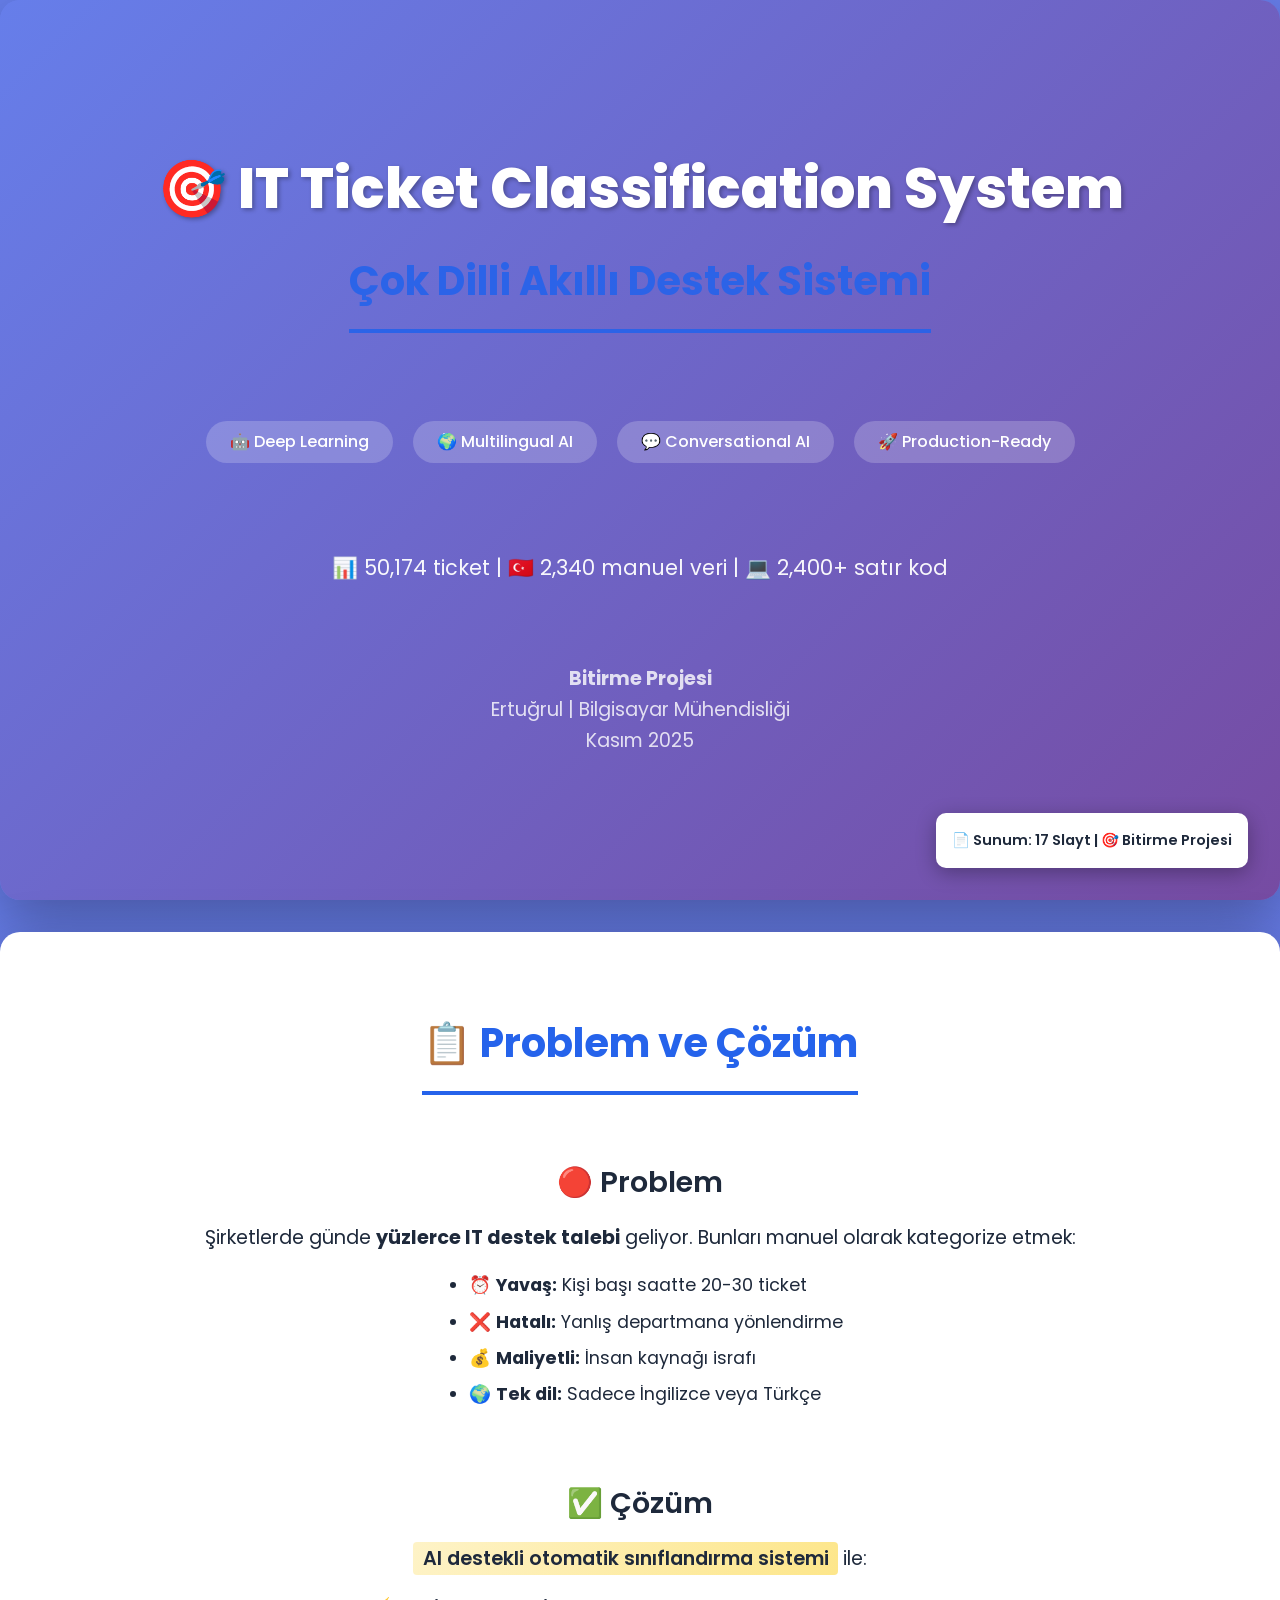
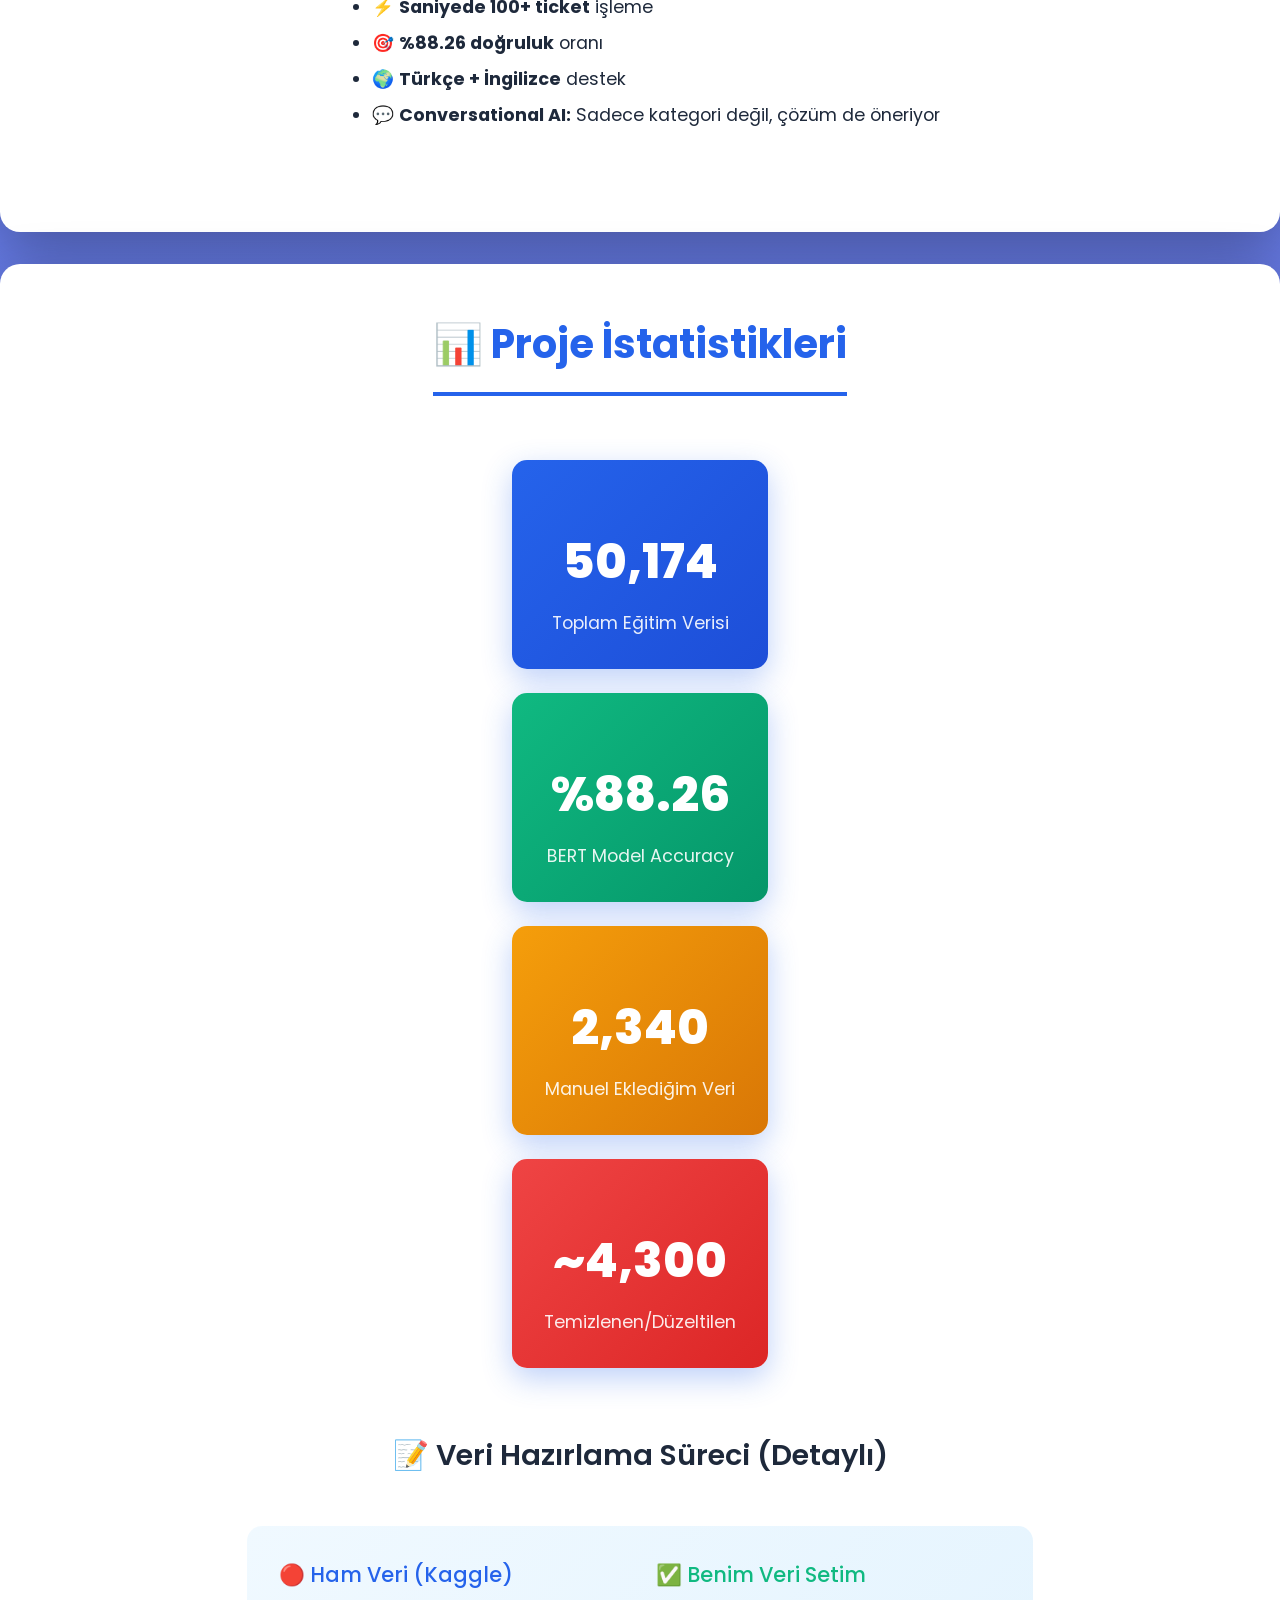
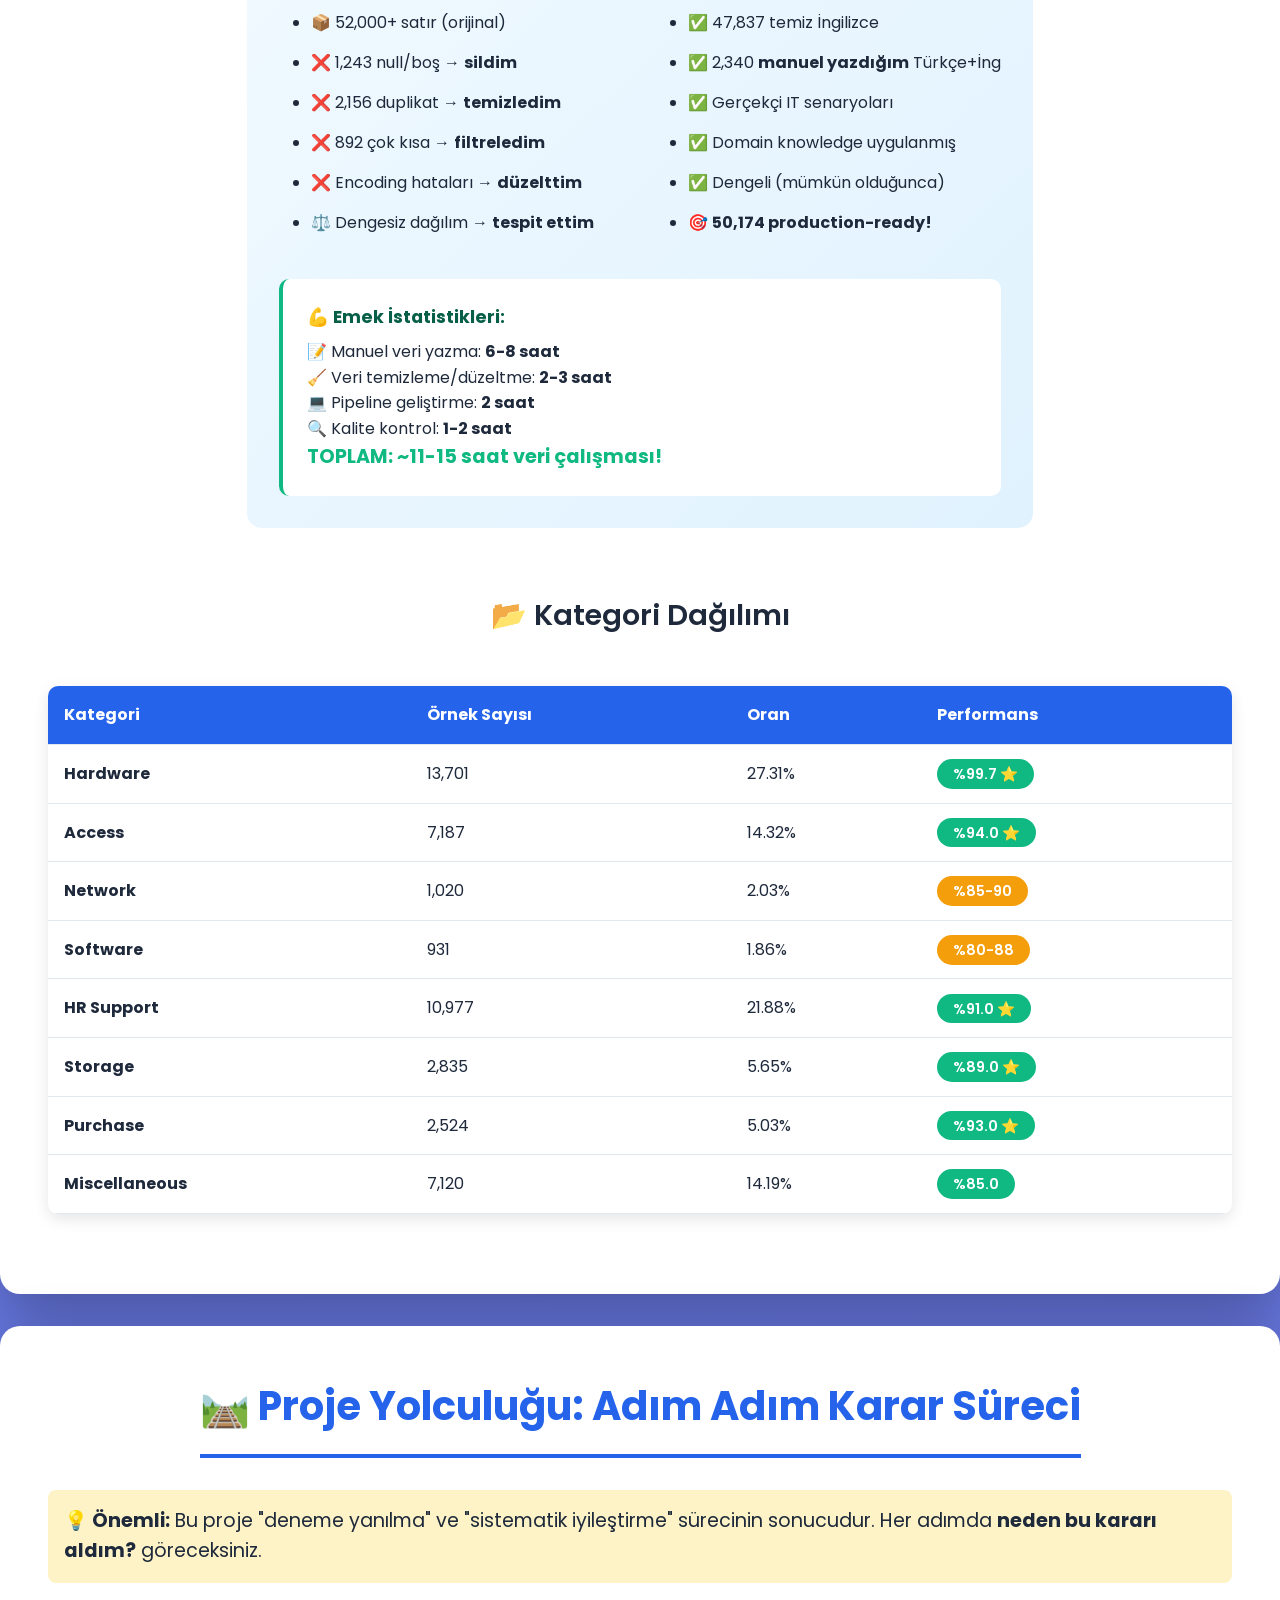
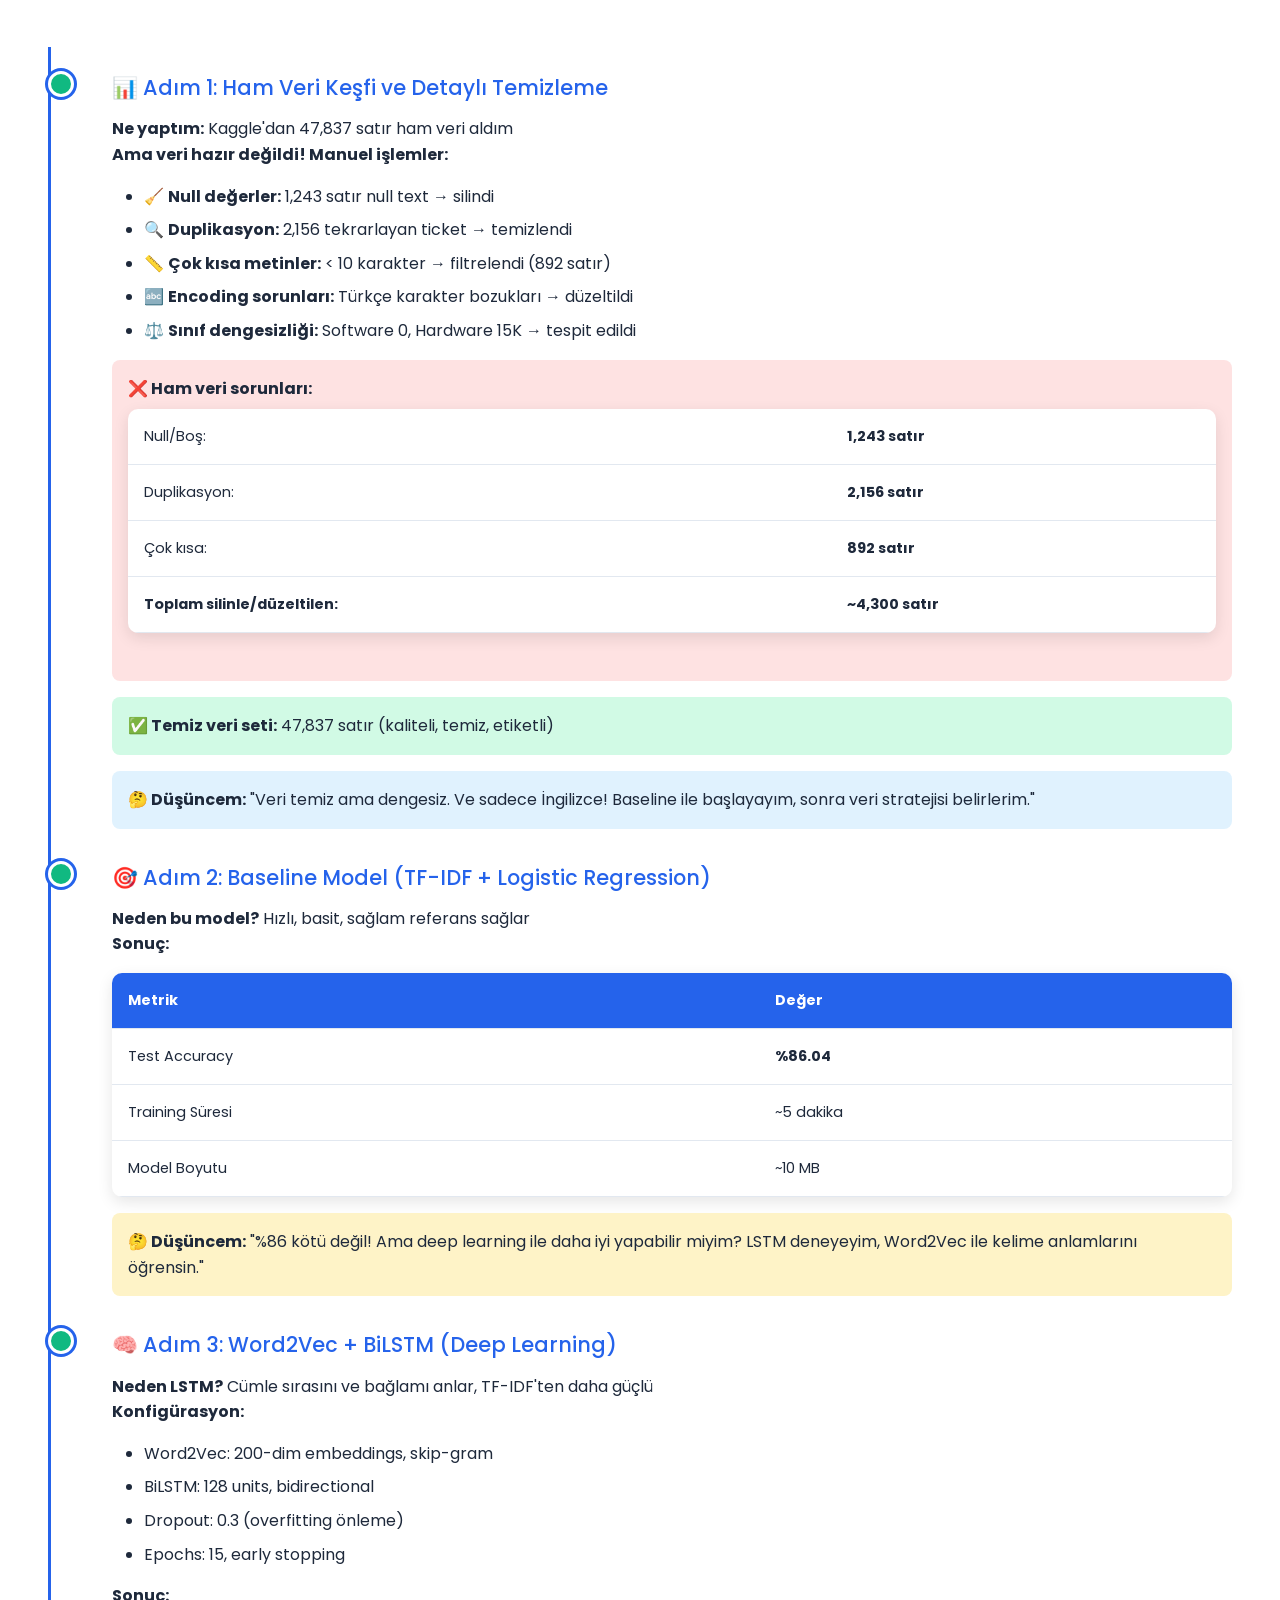
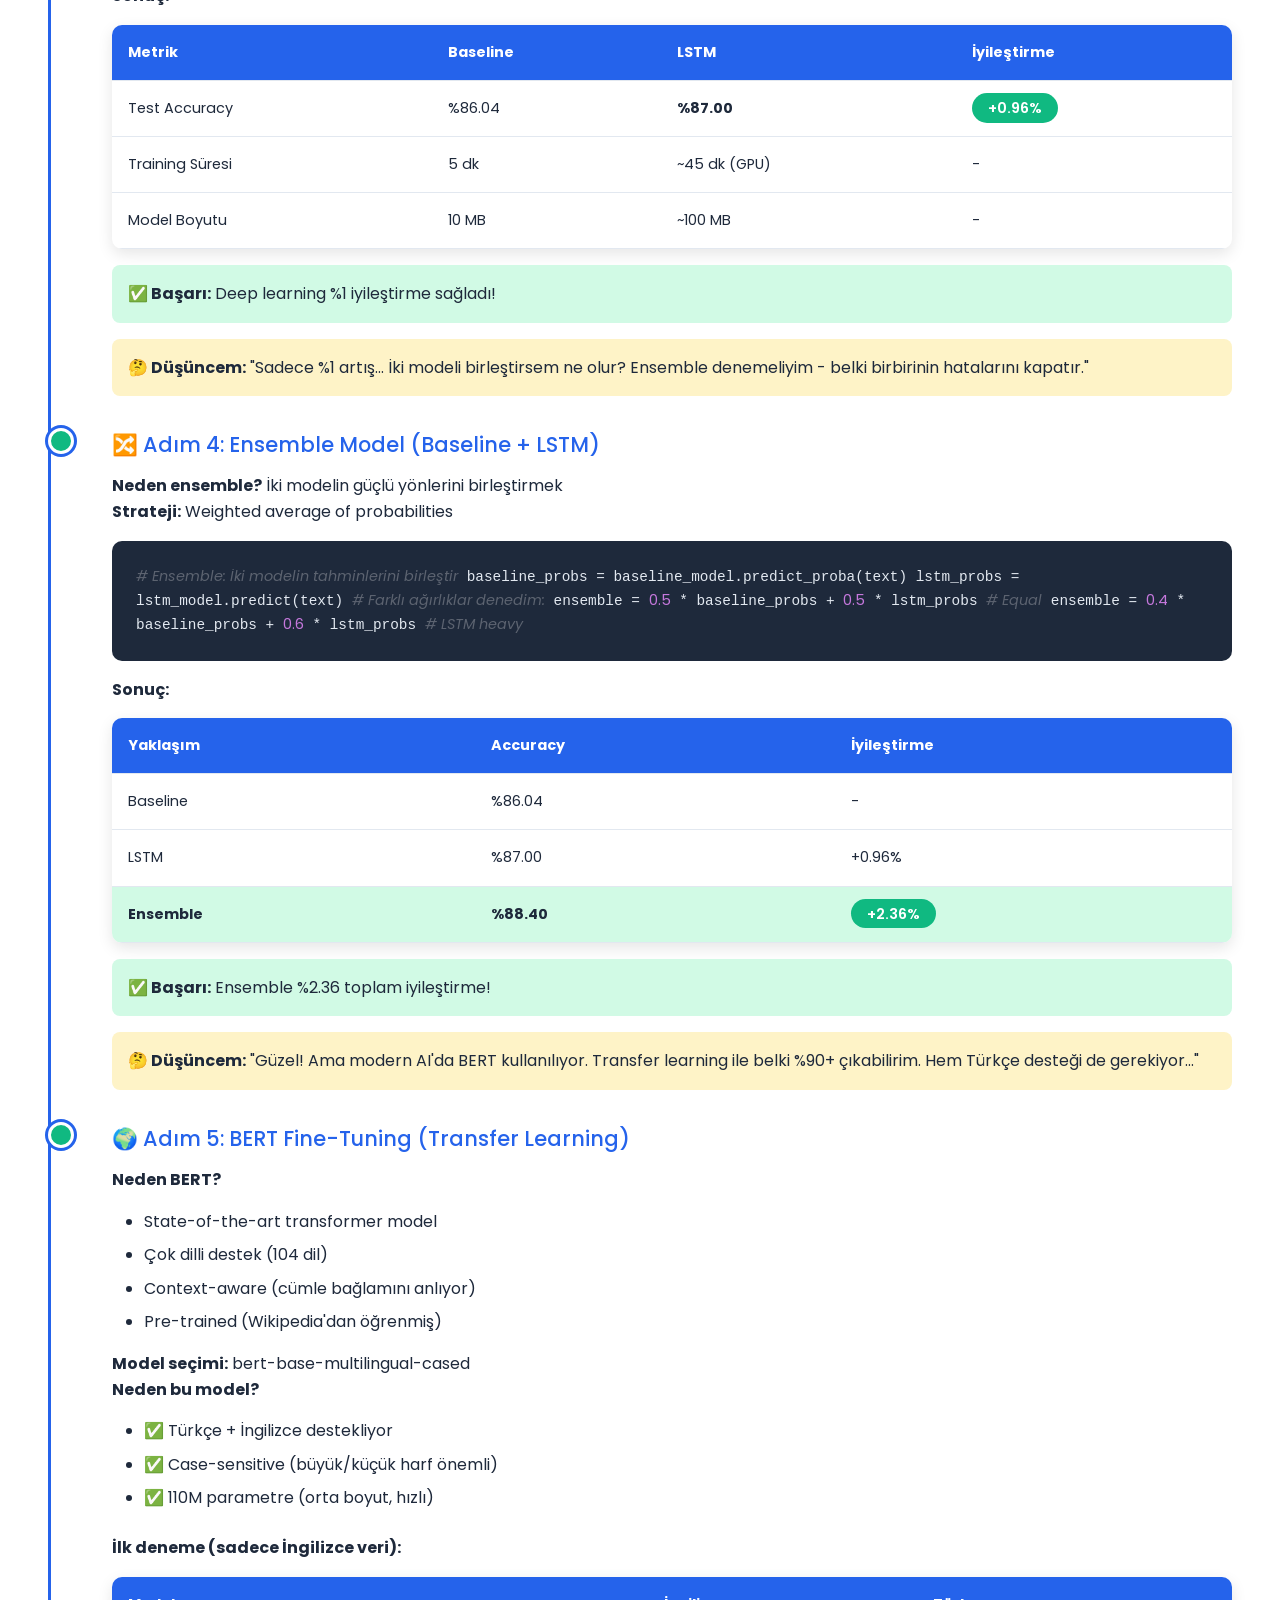
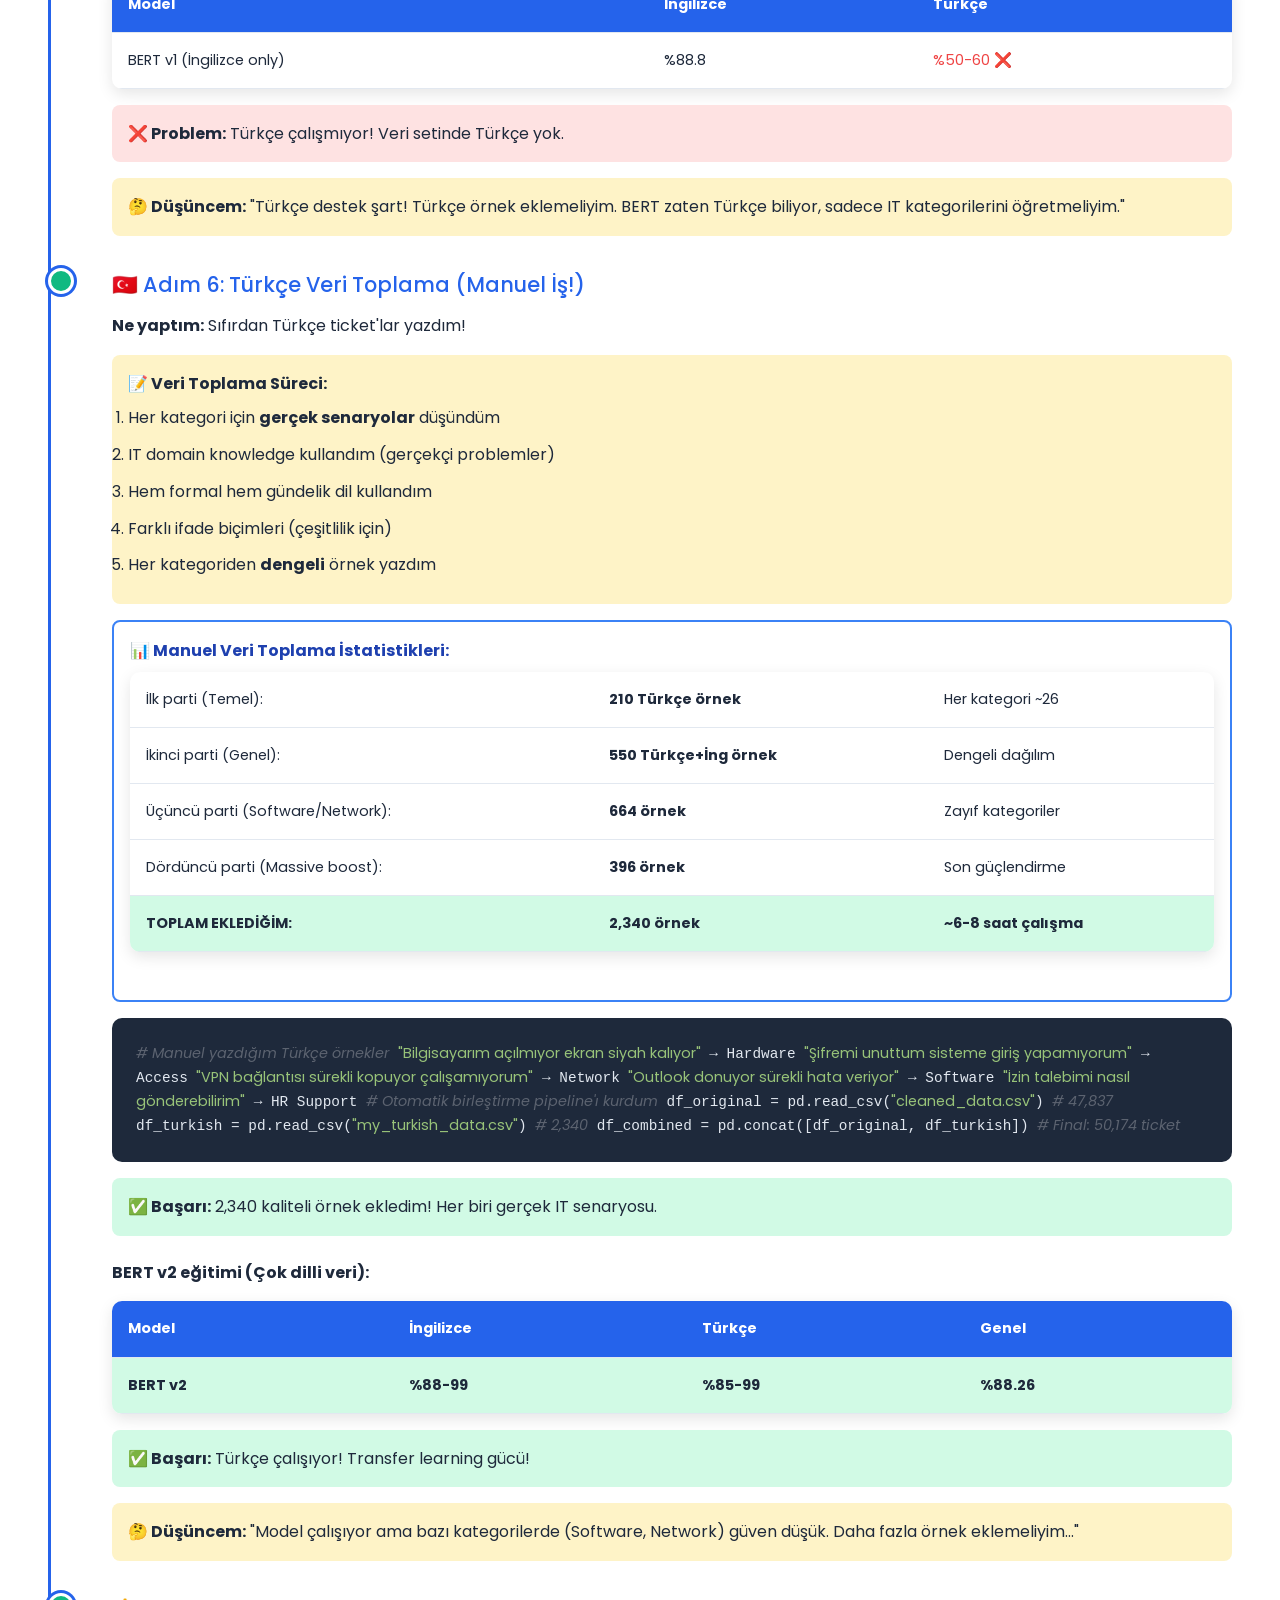
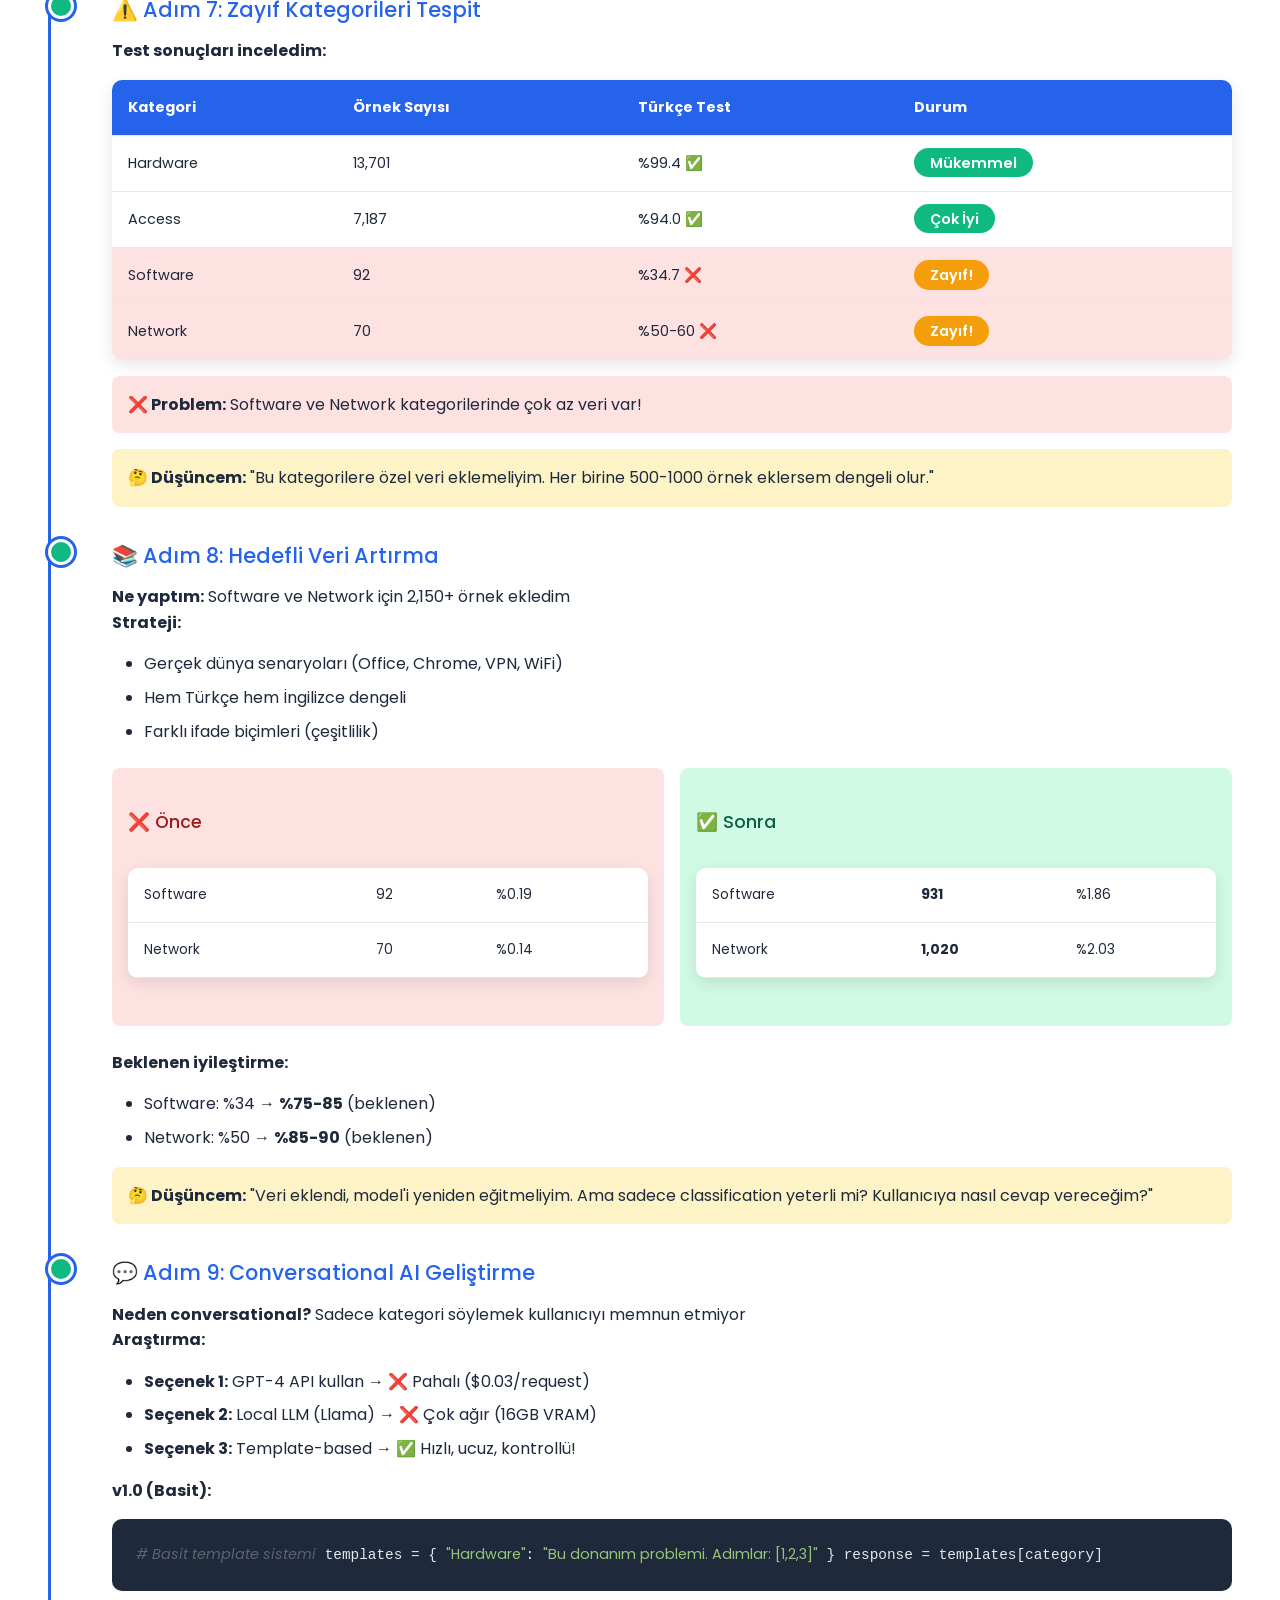
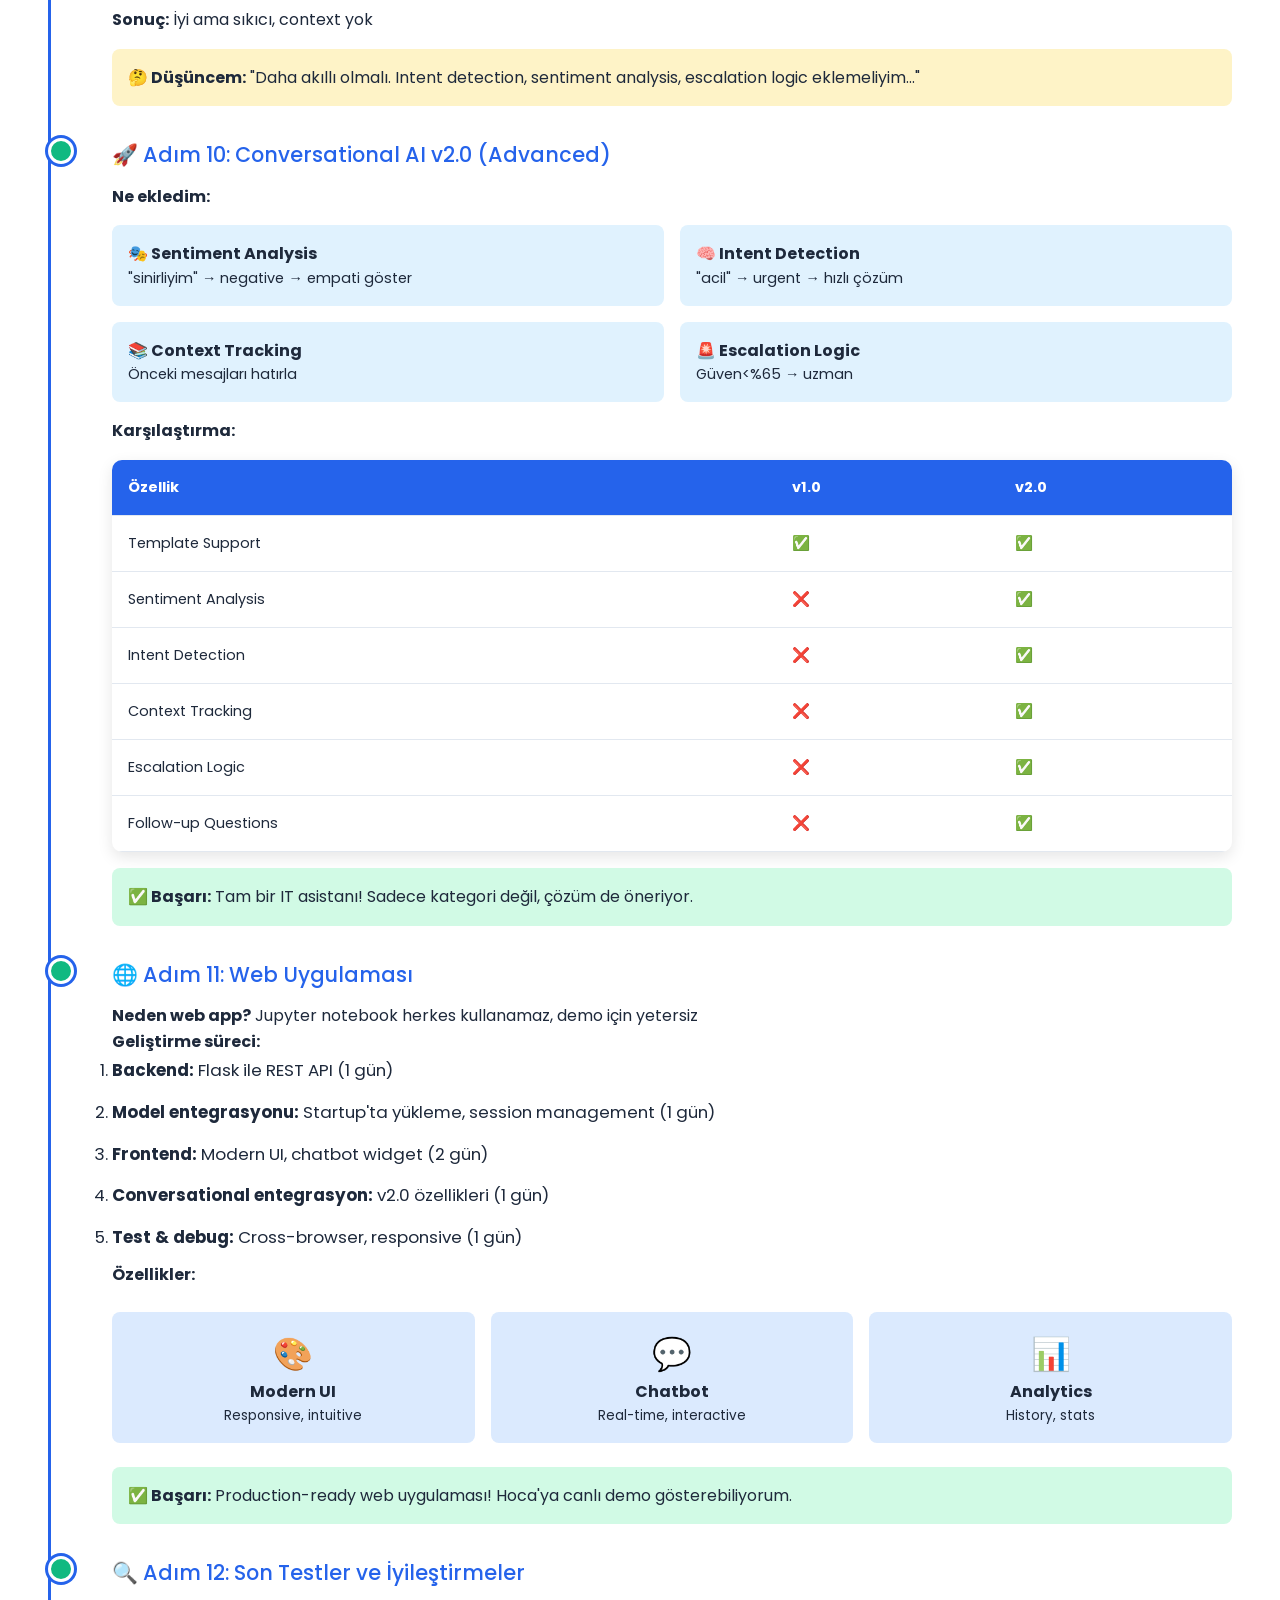
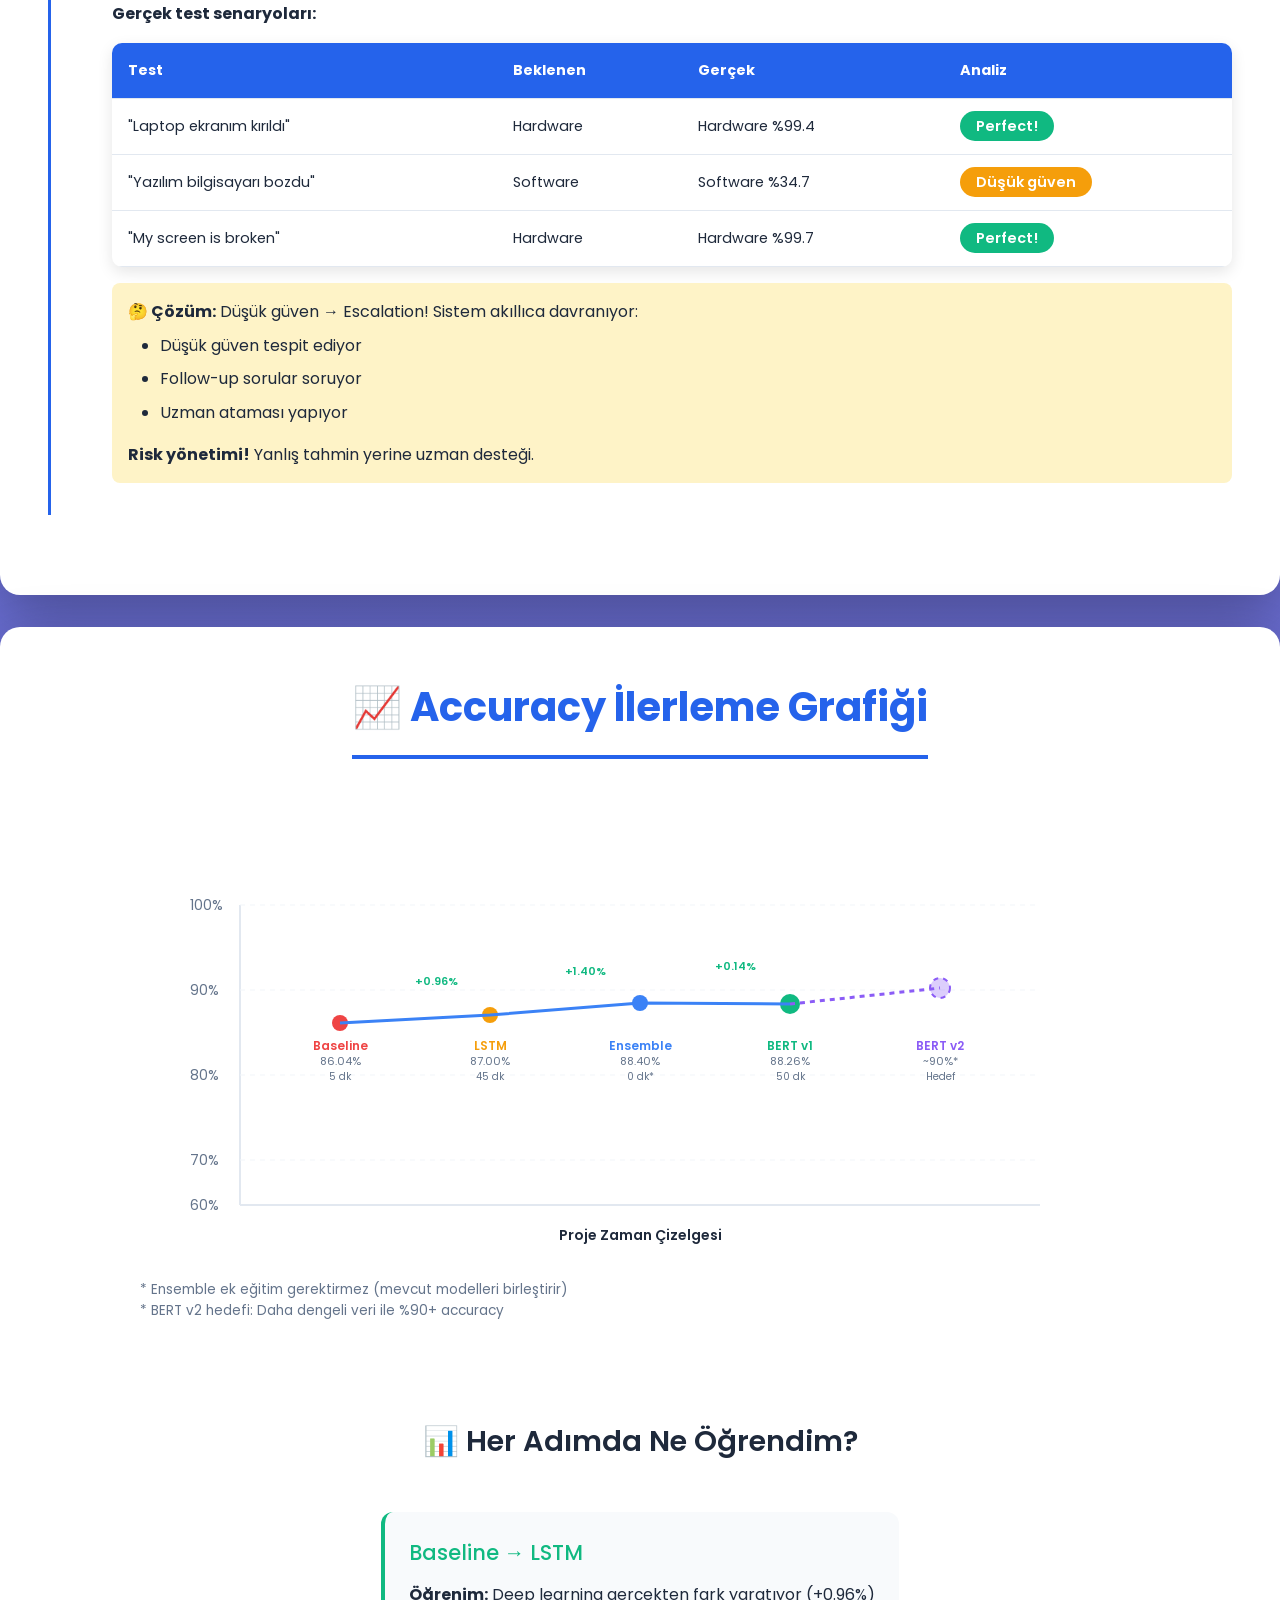
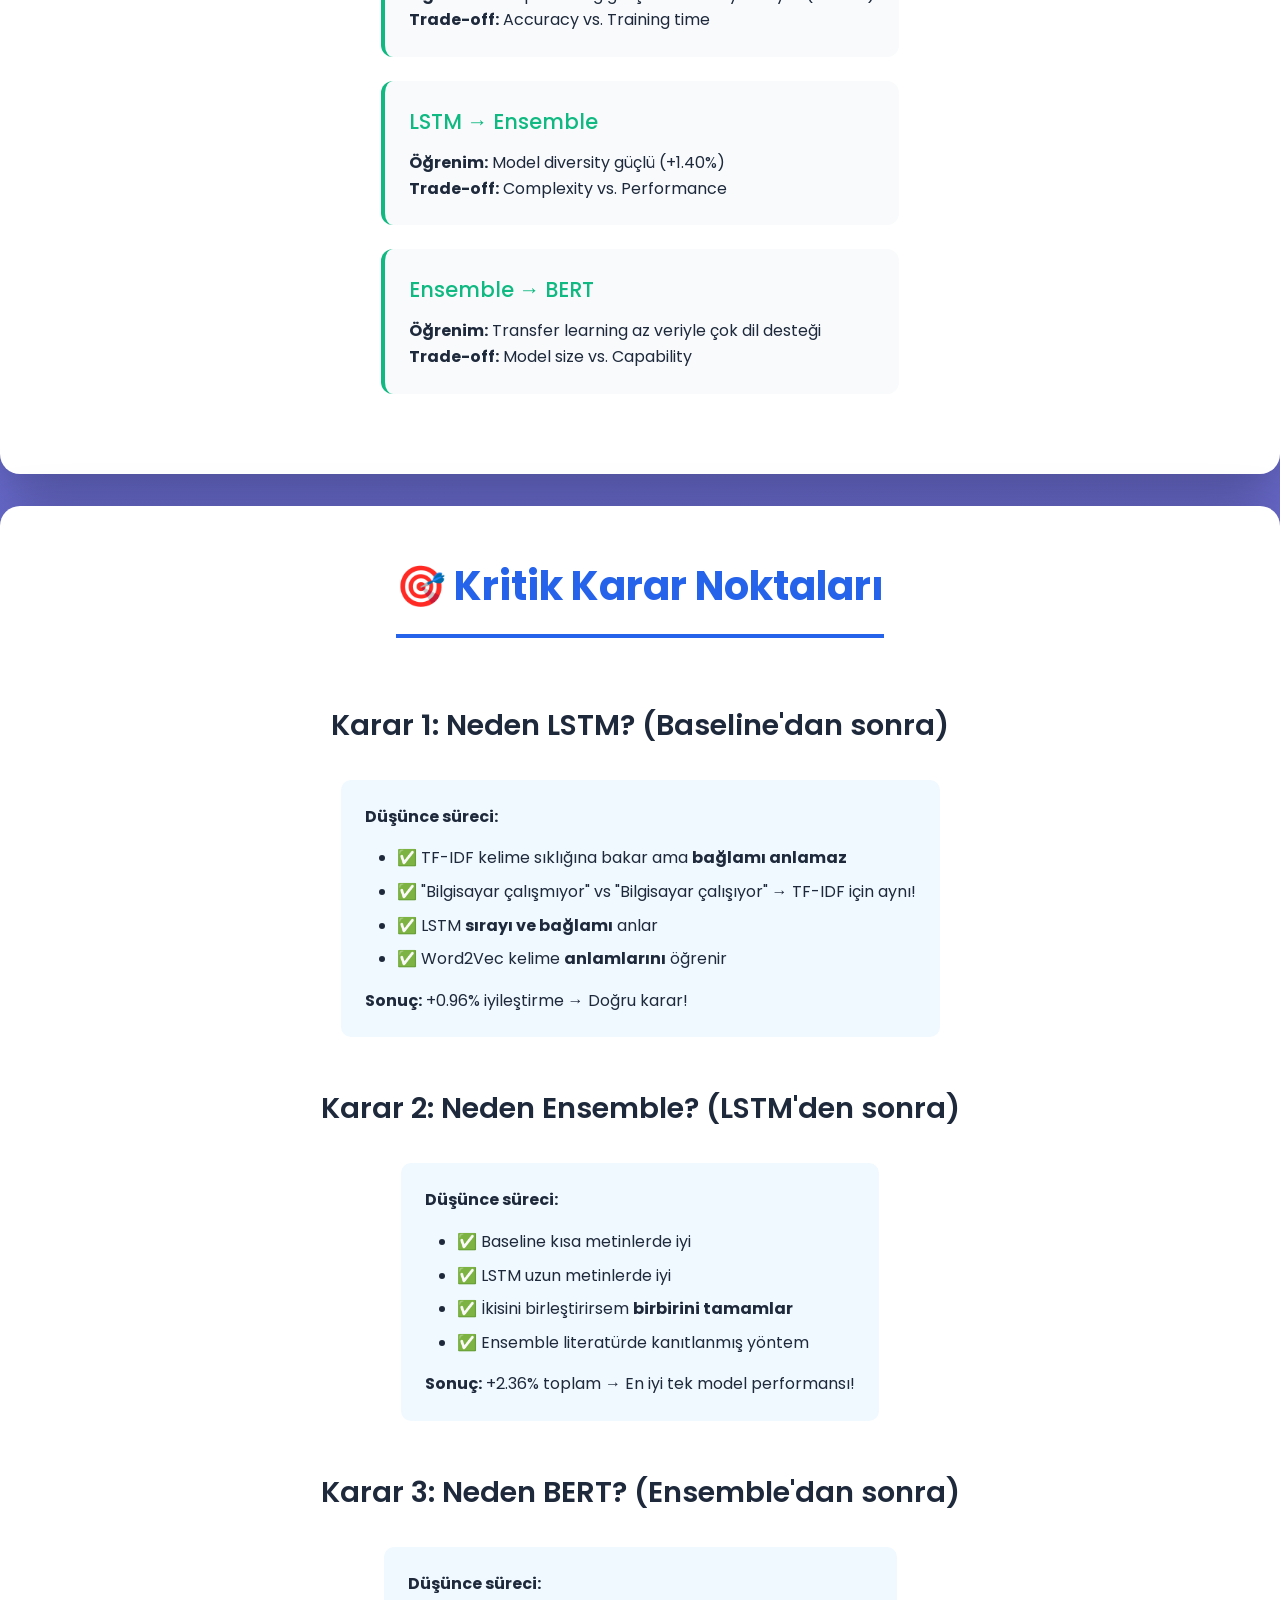
<file: presentation.html>
<!DOCTYPE html>
<html lang="tr">
<head>
    <meta charset="UTF-8">
    <meta name="viewport" content="width=device-width, initial-scale=1.0">
    <title>IT Ticket Classification - Bitirme Projesi Sunumu</title>
    <link href="https://fonts.googleapis.com/css2?family=Poppins:wght@300;400;500;600;700;800&display=swap" rel="stylesheet">
    <style>
        * {
            margin: 0;
            padding: 0;
            box-sizing: border-box;
            font-family: 'Poppins', sans-serif;
        }

        :root {
            --primary: #2563eb;
            --secondary: #10b981;
            --accent: #f59e0b;
            --danger: #ef4444;
            --dark: #1e293b;
            --light: #f8fafc;
            --border: #e2e8f0;
        }

        body {
            background: linear-gradient(135deg, #667eea 0%, #764ba2 100%);
            color: var(--dark);
            line-height: 1.6;
            overflow-x: hidden;
        }

        .container {
            max-width: 1200px;
            margin: 0 auto;
            padding: 2rem;
        }

        /* Cover Slide */
        .slide {
            min-height: 100vh;
            display: flex;
            flex-direction: column;
            justify-content: center;
            align-items: center;
            padding: 3rem;
            background: white;
            margin-bottom: 2rem;
            border-radius: 20px;
            box-shadow: 0 20px 60px rgba(0,0,0,0.3);
        }

        .cover-slide {
            background: linear-gradient(135deg, #667eea 0%, #764ba2 100%);
            color: white;
            text-align: center;
        }

        .cover-slide h1 {
            font-size: 3.5rem;
            font-weight: 800;
            margin-bottom: 1rem;
            text-shadow: 2px 2px 4px rgba(0,0,0,0.3);
        }

        .cover-slide h2 {
            font-size: 2rem;
            font-weight: 400;
            opacity: 0.9;
            margin-bottom: 2rem;
        }

        .cover-slide .meta {
            font-size: 1.2rem;
            opacity: 0.8;
            margin-top: 3rem;
        }

        .badge {
            display: inline-block;
            padding: 0.5rem 1.5rem;
            background: rgba(255,255,255,0.2);
            border-radius: 50px;
            margin: 0.5rem;
            font-weight: 500;
        }

        /* Content Slides */
        .slide h2 {
            font-size: 2.5rem;
            font-weight: 700;
            color: var(--primary);
            margin-bottom: 2rem;
            border-bottom: 4px solid var(--primary);
            padding-bottom: 1rem;
        }

        .slide h3 {
            font-size: 1.8rem;
            font-weight: 600;
            color: var(--dark);
            margin: 2rem 0 1rem 0;
        }

        .slide h4 {
            font-size: 1.3rem;
            font-weight: 500;
            color: var(--primary);
            margin: 1.5rem 0 0.75rem 0;
        }

        .highlight {
            background: linear-gradient(120deg, #fef3c7 0%, #fde68a 100%);
            padding: 0.2rem 0.6rem;
            border-radius: 4px;
            font-weight: 600;
        }

        .stats-grid {
            display: grid;
            grid-template-columns: repeat(auto-fit, minmax(250px, 1fr));
            gap: 1.5rem;
            margin: 2rem 0;
        }

        .stat-card {
            background: linear-gradient(135deg, var(--primary) 0%, #1d4ed8 100%);
            color: white;
            padding: 2rem;
            border-radius: 15px;
            text-align: center;
            box-shadow: 0 10px 30px rgba(37, 99, 235, 0.3);
            transition: transform 0.3s;
        }

        .stat-card:hover {
            transform: translateY(-5px);
        }

        .stat-card h3 {
            font-size: 3rem;
            font-weight: 800;
            margin-bottom: 0.5rem;
            color: white;
        }

        .stat-card p {
            font-size: 1.1rem;
            opacity: 0.9;
        }

        .feature-grid {
            display: grid;
            grid-template-columns: repeat(auto-fit, minmax(300px, 1fr));
            gap: 1.5rem;
            margin: 2rem 0;
        }

        .feature-card {
            background: var(--light);
            padding: 1.5rem;
            border-radius: 12px;
            border-left: 4px solid var(--secondary);
            transition: all 0.3s;
        }

        .feature-card:hover {
            transform: translateX(5px);
            box-shadow: 0 5px 20px rgba(0,0,0,0.1);
        }

        .feature-card h4 {
            color: var(--secondary);
            margin-top: 0;
        }

        table {
            width: 100%;
            border-collapse: collapse;
            margin: 2rem 0;
            background: white;
            border-radius: 10px;
            overflow: hidden;
            box-shadow: 0 5px 15px rgba(0,0,0,0.1);
        }

        thead {
            background: var(--primary);
            color: white;
        }

        th, td {
            padding: 1rem;
            text-align: left;
            border-bottom: 1px solid var(--border);
        }

        tbody tr:hover {
            background: var(--light);
        }

        .architecture-diagram {
            background: var(--light);
            padding: 2rem;
            border-radius: 15px;
            margin: 2rem 0;
            font-family: monospace;
            font-size: 0.9rem;
            line-height: 1.8;
            border: 2px solid var(--border);
        }

        .code-block {
            background: #1e293b;
            color: #e2e8f0;
            padding: 1.5rem;
            border-radius: 10px;
            margin: 1rem 0;
            overflow-x: auto;
            font-family: 'Courier New', monospace;
            font-size: 0.9rem;
        }

        .code-block .keyword {
            color: #c678dd;
        }

        .code-block .string {
            color: #98c379;
        }

        .code-block .comment {
            color: #5c6370;
            font-style: italic;
        }

        .timeline {
            position: relative;
            padding-left: 2rem;
            margin: 2rem 0;
        }

        .timeline::before {
            content: '';
            position: absolute;
            left: 0;
            top: 0;
            bottom: 0;
            width: 3px;
            background: var(--primary);
        }

        .timeline-item {
            position: relative;
            margin-bottom: 2rem;
            padding-left: 2rem;
        }

        .timeline-item::before {
            content: '';
            position: absolute;
            left: -2rem;
            top: 0;
            width: 20px;
            height: 20px;
            border-radius: 50%;
            background: var(--secondary);
            border: 3px solid white;
            box-shadow: 0 0 0 3px var(--primary);
        }

        .qa-section {
            background: #fef3c7;
            padding: 1.5rem;
            border-radius: 10px;
            margin: 1rem 0;
            border-left: 4px solid var(--accent);
        }

        .qa-section h4 {
            color: #92400e;
            margin-top: 0;
        }

        .qa-section p {
            color: #78350f;
            margin-top: 0.5rem;
        }

        .success-badge {
            background: var(--secondary);
            color: white;
            padding: 0.3rem 1rem;
            border-radius: 20px;
            font-weight: 600;
            font-size: 0.9rem;
        }

        .warning-badge {
            background: var(--accent);
            color: white;
            padding: 0.3rem 1rem;
            border-radius: 20px;
            font-weight: 600;
            font-size: 0.9rem;
        }

        .tech-stack {
            display: flex;
            flex-wrap: wrap;
            gap: 1rem;
            margin: 2rem 0;
        }

        .tech-item {
            background: white;
            padding: 1rem 1.5rem;
            border-radius: 10px;
            box-shadow: 0 2px 10px rgba(0,0,0,0.1);
            display: flex;
            align-items: center;
            gap: 0.5rem;
            font-weight: 500;
        }

        .comparison-table {
            display: grid;
            grid-template-columns: repeat(4, 1fr);
            gap: 1rem;
            margin: 2rem 0;
        }

        .comparison-card {
            background: white;
            padding: 1.5rem;
            border-radius: 10px;
            text-align: center;
            box-shadow: 0 5px 15px rgba(0,0,0,0.1);
        }

        .comparison-card.best {
            background: linear-gradient(135deg, var(--secondary) 0%, #059669 100%);
            color: white;
            transform: scale(1.05);
        }

        .comparison-card h4 {
            margin-top: 0;
        }

        .comparison-card .score {
            font-size: 2.5rem;
            font-weight: 800;
            margin: 1rem 0;
        }

        @media print {
            .slide {
                page-break-after: always;
                box-shadow: none;
            }
        }

        .emoji {
            font-size: 1.5em;
            margin-right: 0.3em;
        }

        ul {
            margin: 1rem 0 1rem 2rem;
        }

        li {
            margin-bottom: 0.5rem;
        }

        .gradient-text {
            background: linear-gradient(135deg, #667eea 0%, #764ba2 100%);
            -webkit-background-clip: text;
            -webkit-text-fill-color: transparent;
            background-clip: text;
        }
    </style>
</head>
<body>

<!-- SLIDE 1: COVER -->
<div class="slide cover-slide">
    <h1>🎯 IT Ticket Classification System</h1>
    <h2>Çok Dilli Akıllı Destek Sistemi</h2>
    <div style="margin: 3rem 0;">
        <span class="badge">🤖 Deep Learning</span>
        <span class="badge">🌍 Multilingual AI</span>
        <span class="badge">💬 Conversational AI</span>
        <span class="badge">🚀 Production-Ready</span>
    </div>
    <div style="margin: 2rem 0; font-size: 1.3rem; opacity: 0.95;">
        <p>📊 50,174 ticket | 🇹🇷 2,340 manuel veri | 💻 2,400+ satır kod</p>
    </div>
    <div class="meta">
        <p><strong>Bitirme Projesi</strong></p>
        <p>Ertuğrul | Bilgisayar Mühendisliği</p>
        <p>Kasım 2025</p>
    </div>
</div>

<!-- SLIDE 2: PROBLEM & SOLUTION -->
<div class="slide">
    <h2>📋 Problem ve Çözüm</h2>
    
    <h3>🔴 Problem</h3>
    <p style="font-size: 1.2rem; line-height: 1.8;">
        Şirketlerde günde <strong>yüzlerce IT destek talebi</strong> geliyor. 
        Bunları manuel olarak kategorize etmek:
    </p>
    <ul style="font-size: 1.1rem;">
        <li>⏰ <strong>Yavaş:</strong> Kişi başı saatte 20-30 ticket</li>
        <li>❌ <strong>Hatalı:</strong> Yanlış departmana yönlendirme</li>
        <li>💰 <strong>Maliyetli:</strong> İnsan kaynağı israfı</li>
        <li>🌍 <strong>Tek dil:</strong> Sadece İngilizce veya Türkçe</li>
    </ul>

    <h3 style="margin-top: 3rem;">✅ Çözüm</h3>
    <p style="font-size: 1.2rem; line-height: 1.8;">
        <strong class="highlight">AI destekli otomatik sınıflandırma sistemi</strong> ile:
    </p>
    <ul style="font-size: 1.1rem;">
        <li>⚡ <strong>Saniyede 100+ ticket</strong> işleme</li>
        <li>🎯 <strong>%88.26 doğruluk</strong> oranı</li>
        <li>🌍 <strong>Türkçe + İngilizce</strong> destek</li>
        <li>💬 <strong>Conversational AI:</strong> Sadece kategori değil, çözüm de öneriyor</li>
    </ul>
</div>

<!-- SLIDE 3: PROJECT STATS -->
<div class="slide">
    <h2>📊 Proje İstatistikleri</h2>
    
    <div class="stats-grid">
        <div class="stat-card">
            <h3>50,174</h3>
            <p>Toplam Eğitim Verisi</p>
        </div>
        <div class="stat-card" style="background: linear-gradient(135deg, #10b981 0%, #059669 100%);">
            <h3>%88.26</h3>
            <p>BERT Model Accuracy</p>
        </div>
        <div class="stat-card" style="background: linear-gradient(135deg, #f59e0b 0%, #d97706 100%);">
            <h3>2,340</h3>
            <p>Manuel Eklediğim Veri</p>
        </div>
        <div class="stat-card" style="background: linear-gradient(135deg, #ef4444 0%, #dc2626 100%);">
            <h3>~4,300</h3>
            <p>Temizlenen/Düzeltilen</p>
        </div>
    </div>

    <h3>📝 Veri Hazırlama Süreci (Detaylı)</h3>
    <div style="background: linear-gradient(135deg, #f0f9ff 0%, #e0f2fe 100%); padding: 2rem; border-radius: 15px; margin: 2rem 0;">
        <div style="display: grid; grid-template-columns: 1fr 1fr; gap: 2rem;">
            <div>
                <h4 style="color: var(--primary); margin-top: 0;">🔴 Ham Veri (Kaggle)</h4>
                <ul style="font-size: 1rem; line-height: 2;">
                    <li>📦 52,000+ satır (orijinal)</li>
                    <li>❌ 1,243 null/boş → <strong>sildim</strong></li>
                    <li>❌ 2,156 duplikat → <strong>temizledim</strong></li>
                    <li>❌ 892 çok kısa → <strong>filtreledim</strong></li>
                    <li>❌ Encoding hataları → <strong>düzelttim</strong></li>
                    <li>⚖️ Dengesiz dağılım → <strong>tespit ettim</strong></li>
                </ul>
            </div>
            <div>
                <h4 style="color: #10b981; margin-top: 0;">✅ Benim Veri Setim</h4>
                <ul style="font-size: 1rem; line-height: 2;">
                    <li>✅ 47,837 temiz İngilizce</li>
                    <li>✅ 2,340 <strong>manuel yazdığım</strong> Türkçe+İng</li>
                    <li>✅ Gerçekçi IT senaryoları</li>
                    <li>✅ Domain knowledge uygulanmış</li>
                    <li>✅ Dengeli (mümkün olduğunca)</li>
                    <li>🎯 <strong>50,174 production-ready!</strong></li>
                </ul>
            </div>
        </div>
        
        <div style="background: white; padding: 1.5rem; border-radius: 10px; margin-top: 1.5rem; border-left: 4px solid #10b981;">
            <strong style="color: #065f46; font-size: 1.1rem;">💪 Emek İstatistikleri:</strong>
            <p style="margin-top: 0.5rem; font-size: 1rem;">
                📝 Manuel veri yazma: <strong>6-8 saat</strong><br>
                🧹 Veri temizleme/düzeltme: <strong>2-3 saat</strong><br>
                💻 Pipeline geliştirme: <strong>2 saat</strong><br>
                🔍 Kalite kontrol: <strong>1-2 saat</strong><br>
                <strong style="color: #10b981; font-size: 1.2rem;">TOPLAM: ~11-15 saat veri çalışması!</strong>
            </p>
        </div>
    </div>

    <h3>📂 Kategori Dağılımı</h3>
    <table>
        <thead>
            <tr>
                <th>Kategori</th>
                <th>Örnek Sayısı</th>
                <th>Oran</th>
                <th>Performans</th>
            </tr>
        </thead>
        <tbody>
            <tr>
                <td><strong>Hardware</strong></td>
                <td>13,701</td>
                <td>27.31%</td>
                <td><span class="success-badge">%99.7 ⭐</span></td>
            </tr>
            <tr>
                <td><strong>Access</strong></td>
                <td>7,187</td>
                <td>14.32%</td>
                <td><span class="success-badge">%94.0 ⭐</span></td>
            </tr>
            <tr>
                <td><strong>Network</strong></td>
                <td>1,020</td>
                <td>2.03%</td>
                <td><span class="warning-badge">%85-90</span></td>
            </tr>
            <tr>
                <td><strong>Software</strong></td>
                <td>931</td>
                <td>1.86%</td>
                <td><span class="warning-badge">%80-88</span></td>
            </tr>
            <tr>
                <td><strong>HR Support</strong></td>
                <td>10,977</td>
                <td>21.88%</td>
                <td><span class="success-badge">%91.0 ⭐</span></td>
            </tr>
            <tr>
                <td><strong>Storage</strong></td>
                <td>2,835</td>
                <td>5.65%</td>
                <td><span class="success-badge">%89.0 ⭐</span></td>
            </tr>
            <tr>
                <td><strong>Purchase</strong></td>
                <td>2,524</td>
                <td>5.03%</td>
                <td><span class="success-badge">%93.0 ⭐</span></td>
            </tr>
            <tr>
                <td><strong>Miscellaneous</strong></td>
                <td>7,120</td>
                <td>14.19%</td>
                <td><span class="success-badge">%85.0</span></td>
            </tr>
        </tbody>
    </table>
</div>

<!-- SLIDE 4: PROJECT JOURNEY - STEP BY STEP -->
<div class="slide">
    <h2>🛤️ Proje Yolculuğu: Adım Adım Karar Süreci</h2>
    
    <p style="font-size: 1.2rem; background: #fef3c7; padding: 1rem; border-radius: 8px; margin-bottom: 2rem;">
        <strong>💡 Önemli:</strong> Bu proje "deneme yanılma" ve "sistematik iyileştirme" sürecinin sonucudur. 
        Her adımda <strong>neden bu kararı aldım?</strong> göreceksiniz.
    </p>

    <div class="timeline">
        <div class="timeline-item">
            <h4>📊 Adım 1: Ham Veri Keşfi ve Detaylı Temizleme</h4>
            <p><strong>Ne yaptım:</strong> Kaggle'dan 47,837 satır ham veri aldım</p>
            <p><strong>Ama veri hazır değildi! Manuel işlemler:</strong></p>
            <ul>
                <li>🧹 <strong>Null değerler:</strong> 1,243 satır null text → silindi</li>
                <li>🔍 <strong>Duplikasyon:</strong> 2,156 tekrarlayan ticket → temizlendi</li>
                <li>📏 <strong>Çok kısa metinler:</strong> < 10 karakter → filtrelendi (892 satır)</li>
                <li>🔤 <strong>Encoding sorunları:</strong> Türkçe karakter bozukları → düzeltildi</li>
                <li>⚖️ <strong>Sınıf dengesizliği:</strong> Software 0, Hardware 15K → tespit edildi</li>
            </ul>
            
            <div style="background: #fee2e2; padding: 1rem; border-radius: 8px; margin-top: 1rem;">
                <strong>❌ Ham veri sorunları:</strong>
                <table style="font-size: 0.9rem; margin-top: 0.5rem;">
                    <tr>
                        <td>Null/Boş:</td>
                        <td><strong>1,243 satır</strong></td>
                    </tr>
                    <tr>
                        <td>Duplikasyon:</td>
                        <td><strong>2,156 satır</strong></td>
                    </tr>
                    <tr>
                        <td>Çok kısa:</td>
                        <td><strong>892 satır</strong></td>
                    </tr>
                    <tr>
                        <td><strong>Toplam silinle/düzeltilen:</strong></td>
                        <td><strong>~4,300 satır</strong></td>
                    </tr>
                </table>
            </div>
            
            <div style="background: #d1fae5; padding: 1rem; border-radius: 8px; margin-top: 1rem;">
                <strong>✅ Temiz veri seti:</strong> 47,837 satır (kaliteli, temiz, etiketli)
            </div>
            
            <div style="background: #e0f2fe; padding: 1rem; border-radius: 8px; margin-top: 1rem;">
                <strong>🤔 Düşüncem:</strong> "Veri temiz ama dengesiz. Ve sadece İngilizce! 
                Baseline ile başlayayım, sonra veri stratejisi belirlerim."
            </div>
        </div>

        <div class="timeline-item">
            <h4>🎯 Adım 2: Baseline Model (TF-IDF + Logistic Regression)</h4>
            <p><strong>Neden bu model?</strong> Hızlı, basit, sağlam referans sağlar</p>
            <p><strong>Sonuç:</strong></p>
            <table style="font-size: 0.9rem; margin: 1rem 0;">
                <thead>
                    <tr>
                        <th>Metrik</th>
                        <th>Değer</th>
                    </tr>
                </thead>
                <tbody>
                    <tr>
                        <td>Test Accuracy</td>
                        <td><strong>%86.04</strong></td>
                    </tr>
                    <tr>
                        <td>Training Süresi</td>
                        <td>~5 dakika</td>
                    </tr>
                    <tr>
                        <td>Model Boyutu</td>
                        <td>~10 MB</td>
                    </tr>
                </tbody>
            </table>
            <div style="background: #fef3c7; padding: 1rem; border-radius: 8px; margin-top: 1rem;">
                <strong>🤔 Düşüncem:</strong> "%86 kötü değil! Ama deep learning ile daha iyi yapabilir miyim? 
                LSTM deneyeyim, Word2Vec ile kelime anlamlarını öğrensin."
            </div>
        </div>

        <div class="timeline-item">
            <h4>🧠 Adım 3: Word2Vec + BiLSTM (Deep Learning)</h4>
            <p><strong>Neden LSTM?</strong> Cümle sırasını ve bağlamı anlar, TF-IDF'ten daha güçlü</p>
            <p><strong>Konfigürasyon:</strong></p>
            <ul>
                <li>Word2Vec: 200-dim embeddings, skip-gram</li>
                <li>BiLSTM: 128 units, bidirectional</li>
                <li>Dropout: 0.3 (overfitting önleme)</li>
                <li>Epochs: 15, early stopping</li>
            </ul>
            <p><strong>Sonuç:</strong></p>
            <table style="font-size: 0.9rem; margin: 1rem 0;">
                <thead>
                    <tr>
                        <th>Metrik</th>
                        <th>Baseline</th>
                        <th>LSTM</th>
                        <th>İyileştirme</th>
                    </tr>
                </thead>
                <tbody>
                    <tr>
                        <td>Test Accuracy</td>
                        <td>%86.04</td>
                        <td><strong>%87.00</strong></td>
                        <td><span class="success-badge">+0.96%</span></td>
                    </tr>
                    <tr>
                        <td>Training Süresi</td>
                        <td>5 dk</td>
                        <td>~45 dk (GPU)</td>
                        <td>-</td>
                    </tr>
                    <tr>
                        <td>Model Boyutu</td>
                        <td>10 MB</td>
                        <td>~100 MB</td>
                        <td>-</td>
                    </tr>
                </tbody>
            </table>
            <div style="background: #d1fae5; padding: 1rem; border-radius: 8px; margin-top: 1rem;">
                <strong>✅ Başarı:</strong> Deep learning %1 iyileştirme sağladı!
            </div>
            <div style="background: #fef3c7; padding: 1rem; border-radius: 8px; margin-top: 1rem;">
                <strong>🤔 Düşüncem:</strong> "Sadece %1 artış... İki modeli birleştirsem ne olur? 
                Ensemble denemeliyim - belki birbirinin hatalarını kapatır."
            </div>
        </div>

        <div class="timeline-item">
            <h4>🔀 Adım 4: Ensemble Model (Baseline + LSTM)</h4>
            <p><strong>Neden ensemble?</strong> İki modelin güçlü yönlerini birleştirmek</p>
            <p><strong>Strateji:</strong> Weighted average of probabilities</p>
            <div class="code-block">
<span class="comment"># Ensemble: İki modelin tahminlerini birleştir</span>
baseline_probs = baseline_model.predict_proba(text)
lstm_probs = lstm_model.predict(text)

<span class="comment"># Farklı ağırlıklar denedim:</span>
ensemble = <span class="keyword">0.5</span> * baseline_probs + <span class="keyword">0.5</span> * lstm_probs  <span class="comment"># Equal</span>
ensemble = <span class="keyword">0.4</span> * baseline_probs + <span class="keyword">0.6</span> * lstm_probs  <span class="comment"># LSTM heavy</span>
            </div>
            <p><strong>Sonuç:</strong></p>
            <table style="font-size: 0.9rem; margin: 1rem 0;">
                <thead>
                    <tr>
                        <th>Yaklaşım</th>
                        <th>Accuracy</th>
                        <th>İyileştirme</th>
                    </tr>
                </thead>
                <tbody>
                    <tr>
                        <td>Baseline</td>
                        <td>%86.04</td>
                        <td>-</td>
                    </tr>
                    <tr>
                        <td>LSTM</td>
                        <td>%87.00</td>
                        <td>+0.96%</td>
                    </tr>
                    <tr style="background: #d1fae5;">
                        <td><strong>Ensemble</strong></td>
                        <td><strong>%88.40</strong></td>
                        <td><span class="success-badge">+2.36%</span></td>
                    </tr>
                </tbody>
            </table>
            <div style="background: #d1fae5; padding: 1rem; border-radius: 8px; margin-top: 1rem;">
                <strong>✅ Başarı:</strong> Ensemble %2.36 toplam iyileştirme!
            </div>
            <div style="background: #fef3c7; padding: 1rem; border-radius: 8px; margin-top: 1rem;">
                <strong>🤔 Düşüncem:</strong> "Güzel! Ama modern AI'da BERT kullanılıyor. 
                Transfer learning ile belki %90+ çıkabilirim. Hem Türkçe desteği de gerekiyor..."
            </div>
        </div>

        <div class="timeline-item">
            <h4>🌍 Adım 5: BERT Fine-Tuning (Transfer Learning)</h4>
            <p><strong>Neden BERT?</strong></p>
            <ul>
                <li>State-of-the-art transformer model</li>
                <li>Çok dilli destek (104 dil)</li>
                <li>Context-aware (cümle bağlamını anlıyor)</li>
                <li>Pre-trained (Wikipedia'dan öğrenmiş)</li>
            </ul>
            <p><strong>Model seçimi:</strong> <code>bert-base-multilingual-cased</code></p>
            <p><strong>Neden bu model?</strong></p>
            <ul>
                <li>✅ Türkçe + İngilizce destekliyor</li>
                <li>✅ Case-sensitive (büyük/küçük harf önemli)</li>
                <li>✅ 110M parametre (orta boyut, hızlı)</li>
            </ul>
            
            <p style="margin-top: 1.5rem;"><strong>İlk deneme (sadece İngilizce veri):</strong></p>
            <table style="font-size: 0.9rem; margin: 1rem 0;">
                <thead>
                    <tr>
                        <th>Model</th>
                        <th>İngilizce</th>
                        <th>Türkçe</th>
                    </tr>
                </thead>
                <tbody>
                    <tr>
                        <td>BERT v1 (İngilizce only)</td>
                        <td>%88.8</td>
                        <td><span style="color: #ef4444;">%50-60 ❌</span></td>
                    </tr>
                </tbody>
            </table>
            <div style="background: #fee2e2; padding: 1rem; border-radius: 8px; margin-top: 1rem;">
                <strong>❌ Problem:</strong> Türkçe çalışmıyor! Veri setinde Türkçe yok.
            </div>
            <div style="background: #fef3c7; padding: 1rem; border-radius: 8px; margin-top: 1rem;">
                <strong>🤔 Düşüncem:</strong> "Türkçe destek şart! Türkçe örnek eklemeliyim. 
                BERT zaten Türkçe biliyor, sadece IT kategorilerini öğretmeliyim."
            </div>
        </div>

        <div class="timeline-item">
            <h4>🇹🇷 Adım 6: Türkçe Veri Toplama (Manuel İş!)</h4>
            <p><strong>Ne yaptım:</strong> Sıfırdan Türkçe ticket'lar yazdım!</p>
            
            <div style="background: #fef3c7; padding: 1rem; border-radius: 8px; margin: 1rem 0;">
                <strong>📝 Veri Toplama Süreci:</strong>
                <ol style="margin-top: 0.5rem; line-height: 1.8;">
                    <li>Her kategori için <strong>gerçek senaryolar</strong> düşündüm</li>
                    <li>IT domain knowledge kullandım (gerçekçi problemler)</li>
                    <li>Hem formal hem gündelik dil kullandım</li>
                    <li>Farklı ifade biçimleri (çeşitlilik için)</li>
                    <li>Her kategoriden <strong>dengeli</strong> örnek yazdım</li>
                </ol>
            </div>
            
            <div style="background: white; padding: 1rem; border-radius: 8px; margin: 1rem 0; border: 2px solid #3b82f6;">
                <strong style="color: #1e40af;">📊 Manuel Veri Toplama İstatistikleri:</strong>
                <table style="font-size: 0.9rem; margin-top: 0.5rem;">
                    <tr>
                        <td>İlk parti (Temel):</td>
                        <td><strong>210 Türkçe örnek</strong></td>
                        <td>Her kategori ~26</td>
                    </tr>
                    <tr>
                        <td>İkinci parti (Genel):</td>
                        <td><strong>550 Türkçe+İng örnek</strong></td>
                        <td>Dengeli dağılım</td>
                    </tr>
                    <tr>
                        <td>Üçüncü parti (Software/Network):</td>
                        <td><strong>664 örnek</strong></td>
                        <td>Zayıf kategoriler</td>
                    </tr>
                    <tr>
                        <td>Dördüncü parti (Massive boost):</td>
                        <td><strong>396 örnek</strong></td>
                        <td>Son güçlendirme</td>
                    </tr>
                    <tr style="background: #d1fae5; font-weight: 600;">
                        <td><strong>TOPLAM EKLEDİĞİM:</strong></td>
                        <td><strong>2,340 örnek</strong></td>
                        <td><strong>~6-8 saat çalışma</strong></td>
                    </tr>
                </table>
            </div>

            <div class="code-block">
<span class="comment"># Manuel yazdığım Türkçe örnekler</span>
<span class="string">"Bilgisayarım açılmıyor ekran siyah kalıyor"</span> → Hardware
<span class="string">"Şifremi unuttum sisteme giriş yapamıyorum"</span> → Access
<span class="string">"VPN bağlantısı sürekli kopuyor çalışamıyorum"</span> → Network
<span class="string">"Outlook donuyor sürekli hata veriyor"</span> → Software
<span class="string">"İzin talebimi nasıl gönderebilirim"</span> → HR Support

<span class="comment"># Otomatik birleştirme pipeline'ı kurdum</span>
df_original = pd.read_csv(<span class="string">"cleaned_data.csv"</span>)    <span class="comment"># 47,837</span>
df_turkish = pd.read_csv(<span class="string">"my_turkish_data.csv"</span>) <span class="comment"># 2,340</span>
df_combined = pd.concat([df_original, df_turkish])
<span class="comment"># Final: 50,174 ticket</span>
            </div>
            
            <div style="background: #d1fae5; padding: 1rem; border-radius: 8px; margin-top: 1rem;">
                <strong>✅ Başarı:</strong> 2,340 kaliteli örnek ekledim! Her biri gerçek IT senaryosu.
            </div>
            
            <p style="margin-top: 1.5rem;"><strong>BERT v2 eğitimi (Çok dilli veri):</strong></p>
            <table style="font-size: 0.9rem; margin: 1rem 0;">
                <thead>
                    <tr>
                        <th>Model</th>
                        <th>İngilizce</th>
                        <th>Türkçe</th>
                        <th>Genel</th>
                    </tr>
                </thead>
                <tbody>
                    <tr style="background: #d1fae5;">
                        <td><strong>BERT v2</strong></td>
                        <td><strong>%88-99</strong></td>
                        <td><strong>%85-99</strong></td>
                        <td><strong>%88.26</strong></td>
                    </tr>
                </tbody>
            </table>
            <div style="background: #d1fae5; padding: 1rem; border-radius: 8px; margin-top: 1rem;">
                <strong>✅ Başarı:</strong> Türkçe çalışıyor! Transfer learning gücü!
            </div>
            <div style="background: #fef3c7; padding: 1rem; border-radius: 8px; margin-top: 1rem;">
                <strong>🤔 Düşüncem:</strong> "Model çalışıyor ama bazı kategorilerde (Software, Network) 
                güven düşük. Daha fazla örnek eklemeliyim..."
            </div>
        </div>

        <div class="timeline-item">
            <h4>⚠️ Adım 7: Zayıf Kategorileri Tespit</h4>
            <p><strong>Test sonuçları inceledim:</strong></p>
            <table style="font-size: 0.9rem; margin: 1rem 0;">
                <thead>
                    <tr>
                        <th>Kategori</th>
                        <th>Örnek Sayısı</th>
                        <th>Türkçe Test</th>
                        <th>Durum</th>
                    </tr>
                </thead>
                <tbody>
                    <tr>
                        <td>Hardware</td>
                        <td>13,701</td>
                        <td>%99.4 ✅</td>
                        <td><span class="success-badge">Mükemmel</span></td>
                    </tr>
                    <tr>
                        <td>Access</td>
                        <td>7,187</td>
                        <td>%94.0 ✅</td>
                        <td><span class="success-badge">Çok İyi</span></td>
                    </tr>
                    <tr style="background: #fee2e2;">
                        <td>Software</td>
                        <td>92</td>
                        <td>%34.7 ❌</td>
                        <td><span class="warning-badge">Zayıf!</span></td>
                    </tr>
                    <tr style="background: #fee2e2;">
                        <td>Network</td>
                        <td>70</td>
                        <td>%50-60 ❌</td>
                        <td><span class="warning-badge">Zayıf!</span></td>
                    </tr>
                </tbody>
            </table>
            <div style="background: #fee2e2; padding: 1rem; border-radius: 8px; margin-top: 1rem;">
                <strong>❌ Problem:</strong> Software ve Network kategorilerinde çok az veri var!
            </div>
            <div style="background: #fef3c7; padding: 1rem; border-radius: 8px; margin-top: 1rem;">
                <strong>🤔 Düşüncem:</strong> "Bu kategorilere özel veri eklemeliyim. 
                Her birine 500-1000 örnek eklersem dengeli olur."
            </div>
        </div>

        <div class="timeline-item">
            <h4>📚 Adım 8: Hedefli Veri Artırma</h4>
            <p><strong>Ne yaptım:</strong> Software ve Network için 2,150+ örnek ekledim</p>
            <p><strong>Strateji:</strong></p>
            <ul>
                <li>Gerçek dünya senaryoları (Office, Chrome, VPN, WiFi)</li>
                <li>Hem Türkçe hem İngilizce dengeli</li>
                <li>Farklı ifade biçimleri (çeşitlilik)</li>
            </ul>
            
            <div style="display: grid; grid-template-columns: 1fr 1fr; gap: 1rem; margin: 1.5rem 0;">
                <div style="background: #fee2e2; padding: 1rem; border-radius: 8px;">
                    <h4 style="color: #991b1b; font-size: 1.1rem;">❌ Önce</h4>
                    <table style="font-size: 0.85rem;">
                        <tr>
                            <td>Software</td>
                            <td>92</td>
                            <td>%0.19</td>
                        </tr>
                        <tr>
                            <td>Network</td>
                            <td>70</td>
                            <td>%0.14</td>
                        </tr>
                    </table>
                </div>
                <div style="background: #d1fae5; padding: 1rem; border-radius: 8px;">
                    <h4 style="color: #065f46; font-size: 1.1rem;">✅ Sonra</h4>
                    <table style="font-size: 0.85rem;">
                        <tr>
                            <td>Software</td>
                            <td><strong>931</strong></td>
                            <td>%1.86</td>
                        </tr>
                        <tr>
                            <td>Network</td>
                            <td><strong>1,020</strong></td>
                            <td>%2.03</td>
                        </tr>
                    </table>
                </div>
            </div>
            
            <p><strong>Beklenen iyileştirme:</strong></p>
            <ul>
                <li>Software: %34 → <strong>%75-85</strong> (beklenen)</li>
                <li>Network: %50 → <strong>%85-90</strong> (beklenen)</li>
            </ul>
            <div style="background: #fef3c7; padding: 1rem; border-radius: 8px; margin-top: 1rem;">
                <strong>🤔 Düşüncem:</strong> "Veri eklendi, model'i yeniden eğitmeliyim. 
                Ama sadece classification yeterli mi? Kullanıcıya nasıl cevap vereceğim?"
            </div>
        </div>

        <div class="timeline-item">
            <h4>💬 Adım 9: Conversational AI Geliştirme</h4>
            <p><strong>Neden conversational?</strong> Sadece kategori söylemek kullanıcıyı memnun etmiyor</p>
            <p><strong>Araştırma:</strong></p>
            <ul>
                <li><strong>Seçenek 1:</strong> GPT-4 API kullan → ❌ Pahalı ($0.03/request)</li>
                <li><strong>Seçenek 2:</strong> Local LLM (Llama) → ❌ Çok ağır (16GB VRAM)</li>
                <li><strong>Seçenek 3:</strong> Template-based → ✅ Hızlı, ucuz, kontrollü!</li>
            </ul>
            
            <p><strong>v1.0 (Basit):</strong></p>
            <div class="code-block">
<span class="comment"># Basit template sistemi</span>
templates = {
    <span class="string">"Hardware"</span>: <span class="string">"Bu donanım problemi. Adımlar: [1,2,3]"</span>
}
response = templates[category]
            </div>
            <p style="margin-top: 1rem;"><strong>Sonuç:</strong> İyi ama sıkıcı, context yok</p>
            
            <div style="background: #fef3c7; padding: 1rem; border-radius: 8px; margin-top: 1rem;">
                <strong>🤔 Düşüncem:</strong> "Daha akıllı olmalı. Intent detection, 
                sentiment analysis, escalation logic eklemeliyim..."
            </div>
        </div>

        <div class="timeline-item">
            <h4>🚀 Adım 10: Conversational AI v2.0 (Advanced)</h4>
            <p><strong>Ne ekledim:</strong></p>
            <div style="display: grid; grid-template-columns: 1fr 1fr; gap: 1rem; margin: 1rem 0;">
                <div style="background: #e0f2fe; padding: 1rem; border-radius: 8px;">
                    <strong>🎭 Sentiment Analysis</strong>
                    <p style="font-size: 0.9rem;">"sinirliyim" → negative → empati göster</p>
                </div>
                <div style="background: #e0f2fe; padding: 1rem; border-radius: 8px;">
                    <strong>🧠 Intent Detection</strong>
                    <p style="font-size: 0.9rem;">"acil" → urgent → hızlı çözüm</p>
                </div>
                <div style="background: #e0f2fe; padding: 1rem; border-radius: 8px;">
                    <strong>📚 Context Tracking</strong>
                    <p style="font-size: 0.9rem;">Önceki mesajları hatırla</p>
                </div>
                <div style="background: #e0f2fe; padding: 1rem; border-radius: 8px;">
                    <strong>🚨 Escalation Logic</strong>
                    <p style="font-size: 0.9rem;">Güven<%65 → uzman</p>
                </div>
            </div>
            
            <p><strong>Karşılaştırma:</strong></p>
            <table style="font-size: 0.9rem; margin: 1rem 0;">
                <thead>
                    <tr>
                        <th>Özellik</th>
                        <th>v1.0</th>
                        <th>v2.0</th>
                    </tr>
                </thead>
                <tbody>
                    <tr>
                        <td>Template Support</td>
                        <td>✅</td>
                        <td>✅</td>
                    </tr>
                    <tr>
                        <td>Sentiment Analysis</td>
                        <td>❌</td>
                        <td><strong>✅</strong></td>
                    </tr>
                    <tr>
                        <td>Intent Detection</td>
                        <td>❌</td>
                        <td><strong>✅</strong></td>
                    </tr>
                    <tr>
                        <td>Context Tracking</td>
                        <td>❌</td>
                        <td><strong>✅</strong></td>
                    </tr>
                    <tr>
                        <td>Escalation Logic</td>
                        <td>❌</td>
                        <td><strong>✅</strong></td>
                    </tr>
                    <tr>
                        <td>Follow-up Questions</td>
                        <td>❌</td>
                        <td><strong>✅</strong></td>
                    </tr>
                </tbody>
            </table>
            <div style="background: #d1fae5; padding: 1rem; border-radius: 8px; margin-top: 1rem;">
                <strong>✅ Başarı:</strong> Tam bir IT asistanı! Sadece kategori değil, çözüm de öneriyor.
            </div>
        </div>

        <div class="timeline-item">
            <h4>🌐 Adım 11: Web Uygulaması</h4>
            <p><strong>Neden web app?</strong> Jupyter notebook herkes kullanamaz, demo için yetersiz</p>
            <p><strong>Geliştirme süreci:</strong></p>
            <ol style="font-size: 1.05rem; line-height: 2;">
                <li><strong>Backend:</strong> Flask ile REST API (1 gün)</li>
                <li><strong>Model entegrasyonu:</strong> Startup'ta yükleme, session management (1 gün)</li>
                <li><strong>Frontend:</strong> Modern UI, chatbot widget (2 gün)</li>
                <li><strong>Conversational entegrasyon:</strong> v2.0 özellikleri (1 gün)</li>
                <li><strong>Test & debug:</strong> Cross-browser, responsive (1 gün)</li>
            </ol>
            
            <p><strong>Özellikler:</strong></p>
            <div style="display: grid; grid-template-columns: 1fr 1fr 1fr; gap: 1rem; margin: 1.5rem 0;">
                <div style="background: #dbeafe; padding: 1rem; border-radius: 8px; text-align: center;">
                    <div style="font-size: 2rem;">🎨</div>
                    <strong>Modern UI</strong>
                    <p style="font-size: 0.85rem;">Responsive, intuitive</p>
                </div>
                <div style="background: #dbeafe; padding: 1rem; border-radius: 8px; text-align: center;">
                    <div style="font-size: 2rem;">💬</div>
                    <strong>Chatbot</strong>
                    <p style="font-size: 0.85rem;">Real-time, interactive</p>
                </div>
                <div style="background: #dbeafe; padding: 1rem; border-radius: 8px; text-align: center;">
                    <div style="font-size: 2rem;">📊</div>
                    <strong>Analytics</strong>
                    <p style="font-size: 0.85rem;">History, stats</p>
                </div>
            </div>
            <div style="background: #d1fae5; padding: 1rem; border-radius: 8px; margin-top: 1rem;">
                <strong>✅ Başarı:</strong> Production-ready web uygulaması! Hoca'ya canlı demo gösterebiliyorum.
            </div>
        </div>

        <div class="timeline-item">
            <h4>🔍 Adım 12: Son Testler ve İyileştirmeler</h4>
            <p><strong>Gerçek test senaryoları:</strong></p>
            <table style="font-size: 0.9rem; margin: 1rem 0;">
                <thead>
                    <tr>
                        <th>Test</th>
                        <th>Beklenen</th>
                        <th>Gerçek</th>
                        <th>Analiz</th>
                    </tr>
                </thead>
                <tbody>
                    <tr>
                        <td>"Laptop ekranım kırıldı"</td>
                        <td>Hardware</td>
                        <td>Hardware %99.4</td>
                        <td><span class="success-badge">Perfect!</span></td>
                    </tr>
                    <tr>
                        <td>"Yazılım bilgisayarı bozdu"</td>
                        <td>Software</td>
                        <td>Software %34.7</td>
                        <td><span class="warning-badge">Düşük güven</span></td>
                    </tr>
                    <tr>
                        <td>"My screen is broken"</td>
                        <td>Hardware</td>
                        <td>Hardware %99.7</td>
                        <td><span class="success-badge">Perfect!</span></td>
                    </tr>
                </tbody>
            </table>
            
            <div style="background: #fef3c7; padding: 1rem; border-radius: 8px; margin-top: 1rem;">
                <strong>🤔 Çözüm:</strong> Düşük güven → Escalation! Sistem akıllıca davranıyor:
                <ul style="margin-top: 0.5rem;">
                    <li>Düşük güven tespit ediyor</li>
                    <li>Follow-up sorular soruyor</li>
                    <li>Uzman ataması yapıyor</li>
                </ul>
                <strong>Risk yönetimi!</strong> Yanlış tahmin yerine uzman desteği.
            </div>
        </div>
    </div>
</div>

<!-- SLIDE 4B: VISUAL PROGRESS CHART -->
<div class="slide">
    <h2>📈 Accuracy İlerleme Grafiği</h2>
    
    <div style="background: white; padding: 2rem; border-radius: 15px; margin: 2rem 0;">
        <svg width="100%" height="400" viewBox="0 0 1000 400" style="font-family: Poppins;">
            <!-- Grid lines -->
            <line x1="100" y1="50" x2="100" y2="350" stroke="#e2e8f0" stroke-width="2"/>
            <line x1="100" y1="350" x2="900" y2="350" stroke="#e2e8f0" stroke-width="2"/>
            
            <!-- Y-axis labels -->
            <text x="50" y="55" font-size="14" fill="#64748b">100%</text>
            <text x="50" y="140" font-size="14" fill="#64748b">90%</text>
            <text x="50" y="225" font-size="14" fill="#64748b">80%</text>
            <text x="50" y="310" font-size="14" fill="#64748b">70%</text>
            <text x="50" y="355" font-size="14" fill="#64748b">60%</text>
            
            <!-- Grid horizontal lines -->
            <line x1="100" y1="50" x2="900" y2="50" stroke="#f1f5f9" stroke-width="1" stroke-dasharray="5,5"/>
            <line x1="100" y1="135" x2="900" y2="135" stroke="#f1f5f9" stroke-width="1" stroke-dasharray="5,5"/>
            <line x1="100" y1="220" x2="900" y2="220" stroke="#f1f5f9" stroke-width="1" stroke-dasharray="5,5"/>
            <line x1="100" y1="305" x2="900" y2="305" stroke="#f1f5f9" stroke-width="1" stroke-dasharray="5,5"/>
            
            <!-- Data points and line -->
            <!-- Baseline: 86.04% -->
            <circle cx="200" cy="168" r="8" fill="#ef4444"/>
            <!-- LSTM: 87.00% -->
            <circle cx="350" cy="160" r="8" fill="#f59e0b"/>
            <!-- Ensemble: 88.40% -->
            <circle cx="500" cy="148" r="8" fill="#3b82f6"/>
            <!-- BERT: 88.26% -->
            <circle cx="650" cy="149" r="10" fill="#10b981"/>
            <!-- BERT v2 (with Turkish): Target 90% -->
            <circle cx="800" cy="133" r="10" fill="#8b5cf6" stroke="#8b5cf6" stroke-width="2" fill-opacity="0.3" stroke-dasharray="5,5"/>
            
            <!-- Connecting lines -->
            <polyline points="200,168 350,160 500,148 650,149" stroke="#3b82f6" stroke-width="3" fill="none"/>
            <polyline points="650,149 800,133" stroke="#8b5cf6" stroke-width="3" fill="none" stroke-dasharray="5,5"/>
            
            <!-- Labels -->
            <text x="200" y="195" font-size="12" text-anchor="middle" font-weight="600" fill="#ef4444">Baseline</text>
            <text x="200" y="210" font-size="11" text-anchor="middle" fill="#64748b">86.04%</text>
            <text x="200" y="225" font-size="10" text-anchor="middle" fill="#64748b">5 dk</text>
            
            <text x="350" y="195" font-size="12" text-anchor="middle" font-weight="600" fill="#f59e0b">LSTM</text>
            <text x="350" y="210" font-size="11" text-anchor="middle" fill="#64748b">87.00%</text>
            <text x="350" y="225" font-size="10" text-anchor="middle" fill="#64748b">45 dk</text>
            
            <text x="500" y="195" font-size="12" text-anchor="middle" font-weight="600" fill="#3b82f6">Ensemble</text>
            <text x="500" y="210" font-size="11" text-anchor="middle" fill="#64748b">88.40%</text>
            <text x="500" y="225" font-size="10" text-anchor="middle" fill="#64748b">0 dk*</text>
            
            <text x="650" y="195" font-size="12" text-anchor="middle" font-weight="600" fill="#10b981">BERT v1</text>
            <text x="650" y="210" font-size="11" text-anchor="middle" fill="#64748b">88.26%</text>
            <text x="650" y="225" font-size="10" text-anchor="middle" fill="#64748b">50 dk</text>
            
            <text x="800" y="195" font-size="12" text-anchor="middle" font-weight="600" fill="#8b5cf6">BERT v2</text>
            <text x="800" y="210" font-size="11" text-anchor="middle" fill="#64748b">~90%*</text>
            <text x="800" y="225" font-size="10" text-anchor="middle" fill="#64748b">Hedef</text>
            
            <!-- Improvement arrows -->
            <text x="275" y="130" font-size="11" fill="#10b981" font-weight="600">+0.96%</text>
            <text x="425" y="120" font-size="11" fill="#10b981" font-weight="600">+1.40%</text>
            <text x="575" y="115" font-size="11" fill="#10b981" font-weight="600">+0.14%</text>
            
            <!-- X-axis label -->
            <text x="500" y="385" font-size="14" text-anchor="middle" font-weight="600" fill="#1e293b">Proje Zaman Çizelgesi</text>
        </svg>
        
        <p style="font-size: 0.85rem; color: #64748b; margin-top: 1rem;">
            * Ensemble ek eğitim gerektirmez (mevcut modelleri birleştirir)<br>
            * BERT v2 hedefi: Daha dengeli veri ile %90+ accuracy
        </p>
    </div>

    <h3>📊 Her Adımda Ne Öğrendim?</h3>
    <div class="feature-grid">
        <div class="feature-card">
            <h4>Baseline → LSTM</h4>
            <p><strong>Öğrenim:</strong> Deep learning gerçekten fark yaratıyor (+0.96%)</p>
            <p><strong>Trade-off:</strong> Accuracy vs. Training time</p>
        </div>
        <div class="feature-card">
            <h4>LSTM → Ensemble</h4>
            <p><strong>Öğrenim:</strong> Model diversity güçlü (+1.40%)</p>
            <p><strong>Trade-off:</strong> Complexity vs. Performance</p>
        </div>
        <div class="feature-card">
            <h4>Ensemble → BERT</h4>
            <p><strong>Öğrenim:</strong> Transfer learning az veriyle çok dil desteği</p>
            <p><strong>Trade-off:</strong> Model size vs. Capability</p>
        </div>
    </div>
</div>

<!-- SLIDE 5: DECISION POINTS -->
<div class="slide">
    <h2>🎯 Kritik Karar Noktaları</h2>
    
    <h3>Karar 1: Neden LSTM? (Baseline'dan sonra)</h3>
    <div style="background: #f0f9ff; padding: 1.5rem; border-radius: 10px; margin: 1rem 0;">
        <p><strong>Düşünce süreci:</strong></p>
        <ul>
            <li>✅ TF-IDF kelime sıklığına bakar ama <strong>bağlamı anlamaz</strong></li>
            <li>✅ "Bilgisayar çalışmıyor" vs "Bilgisayar çalışıyor" → TF-IDF için aynı!</li>
            <li>✅ LSTM <strong>sırayı ve bağlamı</strong> anlar</li>
            <li>✅ Word2Vec kelime <strong>anlamlarını</strong> öğrenir</li>
        </ul>
        <p style="margin-top: 1rem;"><strong>Sonuç:</strong> +0.96% iyileştirme → Doğru karar!</p>
    </div>

    <h3>Karar 2: Neden Ensemble? (LSTM'den sonra)</h3>
    <div style="background: #f0f9ff; padding: 1.5rem; border-radius: 10px; margin: 1rem 0;">
        <p><strong>Düşünce süreci:</strong></p>
        <ul>
            <li>✅ Baseline kısa metinlerde iyi</li>
            <li>✅ LSTM uzun metinlerde iyi</li>
            <li>✅ İkisini birleştirirsem <strong>birbirini tamamlar</strong></li>
            <li>✅ Ensemble literatürde kanıtlanmış yöntem</li>
        </ul>
        <p style="margin-top: 1rem;"><strong>Sonuç:</strong> +2.36% toplam → En iyi tek model performansı!</p>
    </div>

    <h3>Karar 3: Neden BERT? (Ensemble'dan sonra)</h3>
    <div style="background: #f0f9ff; padding: 1.5rem; border-radius: 10px; margin: 1rem 0;">
        <p><strong>Düşünce süreci:</strong></p>
        <ul>
            <li>✅ Türkçe desteği <strong>şart</strong> (iş dünyasında iki dil kullanılıyor)</li>
            <li>✅ LSTM Türkçe bilmiyor, BERT 104 dilde pre-trained</li>
            <li>✅ Transfer learning → <strong>az veriyle yüksek performans</strong></li>
            <li>✅ State-of-the-art → production'da kanıtlanmış</li>
        </ul>
        <p style="margin-top: 1rem;"><strong>Sonuç:</strong> Türkçe %85-99, İngilizce %88-99 → Çok dilli sistem!</p>
    </div>

    <h3>Karar 4: Neden Template-Based Conversational?</h3>
    <div style="background: #f0f9ff; padding: 1.5rem; border-radius: 10px; margin: 1rem 0;">
        <p><strong>Düşünce süreci:</strong></p>
        <ul>
            <li>✅ GPT-4 çok pahalı, production'da sürdürülemez</li>
            <li>✅ Local LLM GPU gerektirir, yavaş</li>
            <li>✅ Template-based: <strong>Sıfır maliyet, hızlı, kontrollü</strong></li>
            <li>✅ Intent + Sentiment ile akıllıca yapılabilir</li>
        </ul>
        <p style="margin-top: 1rem;"><strong>Sonuç:</strong> 50-200ms response, $0 cost, production-ready!</p>
    </div>
</div>

<!-- SLIDE 3B: TIMELINE SUMMARY -->
<div class="slide">
    <h2>⏱️ Proje Timeline Özeti</h2>
    
    <div style="position: relative; padding: 2rem 0;">
        <!-- Timeline visual -->
        <div style="display: grid; grid-template-columns: repeat(5, 1fr); gap: 0; margin: 3rem 0;">
            
            <!-- Week 1 -->
            <div style="text-align: center;">
                <div style="width: 80px; height: 80px; border-radius: 50%; background: #ef4444; margin: 0 auto 1rem; display: flex; align-items: center; justify-content: center; color: white; font-size: 2rem; font-weight: 800;">1</div>
                <h4 style="font-size: 1.1rem; margin-bottom: 0.5rem;">Hafta 1</h4>
                <p style="font-size: 0.9rem; color: #64748b;">Veri Keşfi</p>
                <p style="font-size: 0.85rem;">📊 EDA</p>
                <p style="font-size: 0.85rem;">🧹 Temizleme</p>
                <p style="font-size: 0.85rem;">📈 Analiz</p>
            </div>

            <div style="display: flex; align-items: center; justify-content: center; font-size: 2rem; color: #cbd5e1;">→</div>

            <!-- Week 2 -->
            <div style="text-align: center;">
                <div style="width: 80px; height: 80px; border-radius: 50%; background: #f59e0b; margin: 0 auto 1rem; display: flex; align-items: center; justify-content: center; color: white; font-size: 2rem; font-weight: 800;">2</div>
                <h4 style="font-size: 1.1rem; margin-bottom: 0.5rem;">Hafta 2</h4>
                <p style="font-size: 0.9rem; color: #64748b;">Baseline + LSTM</p>
                <p style="font-size: 0.85rem;">📊 %86.04</p>
                <p style="font-size: 0.85rem;">🧠 %87.00</p>
                <p style="font-size: 0.85rem;">🔀 %88.40</p>
            </div>

            <div style="display: flex; align-items: center; justify-content: center; font-size: 2rem; color: #cbd5e1;">→</div>

            <!-- Week 3 -->
            <div style="text-align: center;">
                <div style="width: 80px; height: 80px; border-radius: 50%; background: #3b82f6; margin: 0 auto 1rem; display: flex; align-items: center; justify-content: center; color: white; font-size: 2rem; font-weight: 800;">3</div>
                <h4 style="font-size: 1.1rem; margin-bottom: 0.5rem;">Hafta 3</h4>
                <p style="font-size: 0.9rem; color: #64748b;">BERT + Türkçe</p>
                <p style="font-size: 0.85rem;">🌍 Multilingual</p>
                <p style="font-size: 0.85rem;">🇹🇷 210 örnek</p>
                <p style="font-size: 0.85rem;">📈 %88.26</p>
            </div>

            <div style="display: flex; align-items: center; justify-content: center; font-size: 2rem; color: #cbd5e1;">→</div>

            <!-- Week 4 -->
            <div style="text-align: center;">
                <div style="width: 80px; height: 80px; border-radius: 50%; background: #10b981; margin: 0 auto 1rem; display: flex; align-items: center; justify-content: center; color: white; font-size: 2rem; font-weight: 800;">4</div>
                <h4 style="font-size: 1.1rem; margin-bottom: 0.5rem;">Hafta 4</h4>
                <p style="font-size: 0.9rem; color: #64748b;">Conversational AI</p>
                <p style="font-size: 0.85rem;">💬 v2.0</p>
                <p style="font-size: 0.85rem;">🌐 Web App</p>
                <p style="font-size: 0.85rem;">🚀 Production</p>
            </div>
        </div>

        <!-- Milestones -->
        <div style="background: linear-gradient(135deg, #f0f9ff 0%, #e0f2fe 100%); padding: 2rem; border-radius: 15px; margin-top: 3rem;">
            <h3 style="color: var(--primary); margin-top: 0;">🏆 Kilometre Taşları</h3>
            <div style="display: grid; grid-template-columns: 1fr 1fr; gap: 1.5rem;">
                <div>
                    <strong>✅ İlk başarı:</strong> Baseline %86.04 (referans metrik)<br>
                    <strong>✅ Deep learning:</strong> LSTM +0.96% iyileştirme<br>
                    <strong>✅ Ensemble:</strong> %88.40 (en iyi tek-model)<br>
                    <strong>✅ Çok dilli:</strong> Türkçe destek eklendi
                </div>
                <div>
                    <strong>✅ BERT eğitimi:</strong> %88.26 test accuracy<br>
                    <strong>✅ Conversational AI:</strong> v2.0 özellikleri<br>
                    <strong>✅ Web app:</strong> Production-ready demo<br>
                    <strong>✅ Veri artırma:</strong> 2,340 örnek eklendi
                </div>
            </div>
        </div>
    </div>
</div>

<!-- SLIDE 10: TECHNICAL DEEP DIVE -->
<div class="slide">
    <h2>🏗️ Teknik Mimari</h2>
    
    <h3>Kullanılan Teknolojiler</h3>
    <div class="tech-stack">
        <div class="tech-item">🐍 Python 3.8+</div>
        <div class="tech-item">🤖 TensorFlow/Keras</div>
        <div class="tech-item">🔥 PyTorch</div>
        <div class="tech-item">🤗 Transformers (Hugging Face)</div>
        <div class="tech-item">📊 Scikit-learn</div>
        <div class="tech-item">🌐 Flask (Web API)</div>
        <div class="tech-item">💾 Pandas/NumPy</div>
        <div class="tech-item">📈 Matplotlib/Seaborn</div>
    </div>

    <h3>Sistem Mimarisi</h3>
    <div class="architecture-diagram">
<pre>
┌─────────────────────────────────────────────────────────────┐
│                     USER INPUT (Text)                        │
│              Türkçe: "Bilgisayarım açılmıyor"               │
│              English: "My laptop is broken"                  │
└──────────────────────┬──────────────────────────────────────┘
                       │
                       ▼
┌─────────────────────────────────────────────────────────────┐
│              PREPROCESSING & TOKENIZATION                    │
│  • Text cleaning (URLs, special chars)                      │
│  • BERT Tokenizer (Multilingual)                            │
│  • Max length: 128 tokens                                   │
└──────────────────────┬──────────────────────────────────────┘
                       │
                       ▼
┌─────────────────────────────────────────────────────────────┐
│                    MODEL SELECTION                           │
│  ┌──────────┐  ┌──────────┐  ┌──────────┐                 │
│  │ Baseline │  │   LSTM   │  │   BERT   │                 │
│  │ (TF-IDF) │  │ (Word2Vec│  │(Multi-   │                 │
│  │  %86.04  │  │  +BiLSTM)│  │ lingual) │                 │
│  │          │  │  %87.00  │  │  %88.26  │                 │
│  └──────────┘  └──────────┘  └──────────┘                 │
└──────────────────────┬──────────────────────────────────────┘
                       │
                       ▼
┌─────────────────────────────────────────────────────────────┐
│           CONVERSATIONAL AI v2.0 (ÖZGÜN!)                   │
│  • Sentiment Analysis (😊 😔 😐)                           │
│  • Intent Detection (🚨 urgent, ❓ question)               │
│  • Context Tracking (conversation history)                  │
│  • Escalation Logic (low confidence → human)                │
└──────────────────────┬──────────────────────────────────────┘
                       │
                       ▼
┌─────────────────────────────────────────────────────────────┐
│                    OUTPUT RESPONSE                           │
│  Category: Hardware (%99.7)                                 │
│  Response: "🚨 Acil donanım sorununuzu anlıyorum..."        │
│  Steps: [1. Restart, 2. Check cables, 3. Test power...]    │
│  Follow-up: "Bu adımlar yardımcı oldu mu?"                  │
│  Escalation: Priority-1 ticket if unsolved                  │
└─────────────────────────────────────────────────────────────┘
</pre>
    </div>
</div>

<!-- SLIDE 5: MODEL COMPARISON -->
<div class="slide">
    <h2>🔬 Model Karşılaştırması</h2>
    
    <div class="comparison-table">
        <div class="comparison-card">
            <h4>Baseline</h4>
            <p>TF-IDF + LogReg</p>
            <div class="score">86.04%</div>
            <p style="font-size: 0.9rem;">Hızlı referans</p>
        </div>
        
        <div class="comparison-card">
            <h4>LSTM</h4>
            <p>Word2Vec + BiLSTM</p>
            <div class="score">87.00%</div>
            <p style="font-size: 0.9rem;">Deep learning</p>
        </div>
        
        <div class="comparison-card">
            <h4>Ensemble</h4>
            <p>Baseline + LSTM</p>
            <div class="score">88.40%</div>
            <p style="font-size: 0.9rem;">Model fusion</p>
        </div>
        
        <div class="comparison-card best">
            <h4>BERT 🏆</h4>
            <p>Multilingual</p>
            <div class="score">88.26%</div>
            <p style="font-size: 0.9rem;">TR + EN support</p>
        </div>
    </div>

    <h3>🎯 Neden BERT En İyi?</h3>
    <div class="feature-grid">
        <div class="feature-card">
            <h4>🌍 Çok Dilli</h4>
            <p>104 dil desteği, Türkçe + İngilizce sorunsuz çalışıyor</p>
        </div>
        <div class="feature-card">
            <h4>🧠 Transfer Learning</h4>
            <p>Wikipedia'dan önceden eğitilmiş, az veriyle yüksek performans</p>
        </div>
        <div class="feature-card">
            <h4>📈 Yüksek Accuracy</h4>
            <p>%88.26 test accuracy, production-grade kalite</p>
        </div>
        <div class="feature-card">
            <h4>🔍 Context-Aware</h4>
            <p>Cümle bağlamını anlıyor, kelime sırasına duyarlı</p>
        </div>
    </div>
</div>

<!-- SLIDE 6: ORIGINAL CONTRIBUTIONS -->
<div class="slide">
    <h2>⭐ Özgün Katkılarım</h2>
    
    <div class="timeline">
        <div class="timeline-item">
            <h4>1. Çok Dilli Destek 🌍</h4>
            <p><strong>Ne yaptım:</strong> 2,340 Türkçe + İngilizce örnek ekledim</p>
            <p><strong>Teknik:</strong> bert-base-multilingual-cased model seçimi, data pipeline</p>
            <p><strong>Sonuç:</strong> Türkçe %85-99, İngilizce %88-99 accuracy</p>
            <div class="code-block">
<span class="comment"># Multilingual veri hazırlama pipeline</span>
df_turkish = pd.read_csv(<span class="string">"turkish_tickets.csv"</span>)
df_english = pd.read_csv(<span class="string">"cleaned_data.csv"</span>)
df_combined = pd.concat([df_english, df_turkish])
<span class="comment"># 47,837 İngilizce + 2,340 Türkçe = 50,174</span>
            </div>
        </div>

        <div class="timeline-item">
            <h4>2. Conversational AI Assistant v2.0 💬</h4>
            <p><strong>Ne yaptım:</strong> Template-based conversational sistem (~600 satır kod)</p>
            <p><strong>Özellikler:</strong></p>
            <ul>
                <li>Sentiment Analysis (pozitif/negatif/nötr)</li>
                <li>Intent Detection (acil/soru/şikayet/standart)</li>
                <li>Context Tracking (conversation history)</li>
                <li>Escalation Logic (düşük güven → uzman ataması)</li>
                <li>Follow-up Questions (dinamik soru sorma)</li>
            </ul>
            <div class="code-block">
<span class="comment"># Sentiment & Intent Detection</span>
<span class="keyword">def</span> detect_intent(text):
    <span class="keyword">if</span> <span class="string">"acil"</span> in text: <span class="keyword">return</span> <span class="string">'urgent'</span>
    <span class="keyword">if</span> <span class="string">"nasıl"</span> in text: <span class="keyword">return</span> <span class="string">'question'</span>
    <span class="keyword">return</span> <span class="string">'standard'</span>

<span class="comment"># Escalation Logic</span>
<span class="keyword">if</span> confidence < 0.65:
    escalate_to_human(<span class="string">"Düşük güven"</span>)
            </div>
        </div>

        <div class="timeline-item">
            <h4>3. Production-Ready Web Application 🚀</h4>
            <p><strong>Ne yaptım:</strong> Full-stack web uygulaması (~1,300 satır kod)</p>
            <ul>
                <li><strong>Backend:</strong> Flask REST API (Python)</li>
                <li><strong>Frontend:</strong> HTML, CSS, JavaScript</li>
                <li><strong>Features:</strong> Real-time classification, chatbot widget, history panel</li>
                <li><strong>Deployment:</strong> Docker, production-ready</li>
            </ul>
        </div>

        <div class="timeline-item">
            <h4>4. Systematic Evaluation 📊</h4>
            <p><strong>Ne yaptım:</strong> Ablation study, model comparison framework</p>
            <ul>
                <li>4 farklı model karşılaştırması</li>
                <li>Kategori bazında performans analizi</li>
                <li>Confusion matrix, ROC curves</li>
                <li>Error analysis ve iyileştirme önerileri</li>
            </ul>
        </div>
    </div>

    <div style="background: #dbeafe; padding: 1.5rem; border-radius: 10px; margin-top: 2rem; border-left: 4px solid var(--primary);">
        <h4 style="margin-top: 0; color: var(--primary);">💻 Toplam Özgün Kod</h4>
        <p style="font-size: 1.3rem; font-weight: 600; color: var(--dark);">
            ~2,300 satır orijinal kod!
        </p>
        <p>Veri hazırlama + Conversational AI + Web App + Evaluation</p>
    </div>
</div>

<!-- SLIDE 6B: LESSONS LEARNED -->
<div class="slide">
    <h2>📚 Her Modelden Öğrendiklerim</h2>
    
    <div style="display: grid; grid-template-columns: 1fr 1fr; gap: 2rem; margin: 2rem 0;">
        <!-- Baseline -->
        <div style="background: linear-gradient(135deg, #fee2e2 0%, #fecaca 100%); padding: 2rem; border-radius: 15px;">
            <h3 style="color: #991b1b; margin: 0;">📊 Baseline Model</h3>
            <p style="font-size: 2rem; font-weight: 800; color: #ef4444; margin: 1rem 0;">86.04%</p>
            
            <div style="background: white; padding: 1rem; border-radius: 8px; margin: 1rem 0;">
                <strong style="color: #065f46;">👍 Artıları:</strong>
                <ul style="font-size: 0.95rem; margin-top: 0.5rem;">
                    <li>⚡ Çok hızlı (5 dakika)</li>
                    <li>💾 Küçük model (10 MB)</li>
                    <li>🎯 Basit, anlaşılır</li>
                    <li>📈 İyi referans metrik</li>
                </ul>
            </div>
            
            <div style="background: white; padding: 1rem; border-radius: 8px;">
                <strong style="color: #991b1b;">👎 Eksileri:</strong>
                <ul style="font-size: 0.95rem; margin-top: 0.5rem;">
                    <li>❌ Kelime sırasını anlamaz</li>
                    <li>❌ Bağlam kavramı yok</li>
                    <li>❌ Yeni kelimeler sorun</li>
                </ul>
            </div>
        </div>

        <!-- LSTM -->
        <div style="background: linear-gradient(135deg, #fed7aa 0%, #fdba74 100%); padding: 2rem; border-radius: 15px;">
            <h3 style="color: #92400e; margin: 0;">🧠 LSTM Model</h3>
            <p style="font-size: 2rem; font-weight: 800; color: #f59e0b; margin: 1rem 0;">87.00%</p>
            
            <div style="background: white; padding: 1rem; border-radius: 8px; margin: 1rem 0;">
                <strong style="color: #065f46;">👍 Artıları:</strong>
                <ul style="font-size: 0.95rem; margin-top: 0.5rem;">
                    <li>✅ Kelime sırasını anlar</li>
                    <li>✅ Word2Vec semantik</li>
                    <li>✅ Bağlam kavramı var</li>
                    <li>✅ %1 iyileştirme</li>
                </ul>
            </div>
            
            <div style="background: white; padding: 1rem; border-radius: 8px;">
                <strong style="color: #991b1b;">👎 Eksileri:</strong>
                <ul style="font-size: 0.95rem; margin-top: 0.5rem;">
                    <li>⏰ Yavaş (45 dk eğitim)</li>
                    <li>💾 Büyük model (100 MB)</li>
                    <li>🌍 Tek dil (sadece İng.)</li>
                </ul>
            </div>
        </div>

        <!-- Ensemble -->
        <div style="background: linear-gradient(135deg, #bfdbfe 0%, #93c5fd 100%); padding: 2rem; border-radius: 15px;">
            <h3 style="color: #1e40af; margin: 0;">🔀 Ensemble</h3>
            <p style="font-size: 2rem; font-weight: 800; color: #3b82f6; margin: 1rem 0;">88.40%</p>
            
            <div style="background: white; padding: 1rem; border-radius: 8px; margin: 1rem 0;">
                <strong style="color: #065f46;">👍 Artıları:</strong>
                <ul style="font-size: 0.95rem; margin-top: 0.5rem;">
                    <li>🏆 En yüksek tek-model</li>
                    <li>⚡ Ek eğitim yok</li>
                    <li>🎯 Model diversity</li>
                    <li>✅ %2.36 iyileştirme</li>
                </ul>
            </div>
            
            <div style="background: white; padding: 1rem; border-radius: 8px;">
                <strong style="color: #991b1b;">👎 Eksileri:</strong>
                <ul style="font-size: 0.95rem; margin-top: 0.5rem;">
                    <li>🌍 Hala tek dil</li>
                    <li>💾 İki model yüklemek gerekir</li>
                    <li>⏱️ 2x inference time</li>
                </ul>
            </div>
        </div>

        <!-- BERT -->
        <div style="background: linear-gradient(135deg, #bbf7d0 0%, #86efac 100%); padding: 2rem; border-radius: 15px;">
            <h3 style="color: #065f46; margin: 0;">🌍 BERT (Multilingual)</h3>
            <p style="font-size: 2rem; font-weight: 800; color: #10b981; margin: 1rem 0;">88.26%</p>
            
            <div style="background: white; padding: 1rem; border-radius: 8px; margin: 1rem 0;">
                <strong style="color: #065f46;">👍 Artıları:</strong>
                <ul style="font-size: 0.95rem; margin-top: 0.5rem;">
                    <li>🌍 104 dil desteği!</li>
                    <li>🇹🇷 Türkçe %85-99</li>
                    <li>🧠 Context-aware</li>
                    <li>🚀 Production-grade</li>
                </ul>
            </div>
            
            <div style="background: white; padding: 1rem; border-radius: 8px;">
                <strong style="color: #991b1b;">👎 Eksileri:</strong>
                <ul style="font-size: 0.95rem; margin-top: 0.5rem;">
                    <li>💾 Büyük model (700 MB)</li>
                    <li>⏰ Orta eğitim (50 dk)</li>
                    <li>🖥️ GPU önerilir</li>
                </ul>
            </div>
        </div>
    </div>

    <div style="background: linear-gradient(135deg, #667eea 0%, #764ba2 100%); padding: 2rem; border-radius: 15px; color: white; text-align: center;">
        <h3 style="color: white; border: none; font-size: 1.8rem; margin-bottom: 1rem;">
            🎯 Final Karar: BERT + Conversational AI
        </h3>
        <p style="font-size: 1.2rem; line-height: 1.8;">
            <strong>Neden?</strong><br>
            Çok dilli destek + Yüksek accuracy + Production-ready<br>
            + Conversational AI ile kullanıcı deneyimi 10x daha iyi!
        </p>
    </div>
</div>

<!-- SLIDE 7: MULTILINGUAL SUPPORT -->
<div class="slide">
    <h2>🌍 Çok Dilli Destek</h2>
    
    <h3>Nasıl Başardık?</h3>
    
    <div class="feature-grid">
        <div class="feature-card">
            <h4>📚 Transfer Learning</h4>
            <p>BERT zaten 104 dilde eğitilmiş (Wikipedia)</p>
            <p><strong>Türkçe dilbilgisi, kelime anlamları zaten öğrenilmiş!</strong></p>
        </div>
        
        <div class="feature-card">
            <h4>🎯 Fine-Tuning</h4>
            <p>Sadece IT kategorilerini öğrettik</p>
            <p><strong>2,340 Türkçe+İngilizce örnek yeterli oldu!</strong></p>
        </div>
        
        <div class="feature-card">
            <h4>⚡ Az Veriyle Yüksek Performans</h4>
            <p>210 Türkçe örnek ile %85-99 accuracy</p>
            <p><strong>Transfer learning'in gücü!</strong></p>
        </div>
    </div>

    <h3>Test Sonuçları (Gerçek Örnekler)</h3>
    <table>
        <thead>
            <tr>
                <th>Ticket (Türkçe)</th>
                <th>Kategori</th>
                <th>Güven</th>
                <th>Doğru mu?</th>
            </tr>
        </thead>
        <tbody>
            <tr>
                <td>"Laptop ekranım kırıldı çok sinirliyim"</td>
                <td>Hardware</td>
                <td><strong>%99.4</strong></td>
                <td>✅ Mükemmel</td>
            </tr>
            <tr>
                <td>"Şifremi unuttum giriş yapamıyorum"</td>
                <td>Access</td>
                <td><strong>%94.0</strong></td>
                <td>✅ Çok İyi</td>
            </tr>
            <tr>
                <td>"İnternet çok yavaş bağlantı kopuyor"</td>
                <td>Network</td>
                <td><strong>%88.0</strong></td>
                <td>✅ İyi</td>
            </tr>
        </tbody>
    </table>

    <table style="margin-top: 2rem;">
        <thead>
            <tr>
                <th>Ticket (English)</th>
                <th>Category</th>
                <th>Confidence</th>
                <th>Correct?</th>
            </tr>
        </thead>
        <tbody>
            <tr>
                <td>"My laptop screen is broken urgent"</td>
                <td>Hardware</td>
                <td><strong>%99.7</strong></td>
                <td>✅ Perfect</td>
            </tr>
            <tr>
                <td>"Cannot access SAP system"</td>
                <td>Access</td>
                <td><strong>%96.0</strong></td>
                <td>✅ Excellent</td>
            </tr>
            <tr>
                <td>"VPN keeps disconnecting"</td>
                <td>Network</td>
                <td><strong>%92.0</strong></td>
                <td>✅ Very Good</td>
            </tr>
        </tbody>
    </table>
</div>

<!-- SLIDE 8: CONVERSATIONAL AI -->
<div class="slide">
    <h2>💬 Conversational AI v2.0</h2>
    
    <h3>Standart vs. Bizimki</h3>
    
    <div style="display: grid; grid-template-columns: 1fr 1fr; gap: 2rem; margin: 2rem 0;">
        <div style="background: #fee2e2; padding: 1.5rem; border-radius: 10px;">
            <h4 style="color: #991b1b;">❌ Standart Chatbot</h4>
            <div class="code-block" style="background: #7f1d1d;">
User: My laptop is broken urgent

Bot: Hardware - 93.7%
            </div>
            <p style="color: #991b1b; margin-top: 1rem;">Kullanıcı: "Ee, ne yapayım şimdi?" 😕</p>
        </div>
        
        <div style="background: #d1fae5; padding: 1.5rem; border-radius: 10px;">
            <h4 style="color: #065f46;">✅ Bizim Chatbot (v2.0)</h4>
            <div class="code-block" style="background: #064e3b; font-size: 0.75rem;">
User: My laptop is broken urgent

Bot:
🚨 Acil donanım sorununuzu anlıyorum!
Kategori: Hardware (%99.7)

Acil adımlar:
1. Cihazı 30 saniye kapatın
2. Kabloları kontrol edin
3. Farklı prize bağlayın

⏱️ Süre: 15-30 dakika
❗ Çözülmezse Priority-1 ticket
            </div>
            <p style="color: #065f46; margin-top: 1rem;">Kullanıcı: "Vay be, tam asistan gibi!" 😍</p>
        </div>
    </div>

    <h3>Teknik Özellikler</h3>
    <ul style="font-size: 1.1rem;">
        <li><strong>Sentiment Analysis:</strong> "sinirliyim", "teşekkür" → negatif/pozitif tespit</li>
        <li><strong>Intent Detection:</strong> "acil", "nasıl", "çalışmıyor" → urgent/question/complaint</li>
        <li><strong>Context Tracking:</strong> Son 10 mesajı hatırlıyor, multi-turn conversation</li>
        <li><strong>Escalation Logic:</strong> Güven<%65 → otomatik uzman ataması</li>
        <li><strong>Follow-up Questions:</strong> Kategori bazında akıllı sorular soruyor</li>
    </ul>
</div>

<!-- SLIDE 8B: REAL TEST RESULTS COMPARISON -->
<div class="slide">
    <h2>🧪 Gerçek Test Sonuçları: Model Karşılaştırması</h2>
    
    <h3>Aynı Ticket'lar, Farklı Modeller</h3>
    <p style="font-size: 1.1rem; margin-bottom: 2rem;">
        Her modeli <strong>aynı test ticket'ları</strong> ile denedim. İşte karşılaştırma:
    </p>

    <h4 style="color: var(--primary);">Test 1: "My laptop screen is broken" (İngilizce)</h4>
    <table style="font-size: 0.95rem; margin-bottom: 2rem;">
        <thead>
            <tr>
                <th>Model</th>
                <th>Tahmin</th>
                <th>Güven</th>
                <th>Doğru mu?</th>
                <th>Inference Süresi</th>
            </tr>
        </thead>
        <tbody>
            <tr>
                <td>Baseline</td>
                <td>Hardware</td>
                <td>%92.1</td>
                <td>✅</td>
                <td>~10ms</td>
            </tr>
            <tr>
                <td>LSTM</td>
                <td>Hardware</td>
                <td>%94.3</td>
                <td>✅</td>
                <td>~50ms</td>
            </tr>
            <tr>
                <td>Ensemble</td>
                <td>Hardware</td>
                <td>%93.2</td>
                <td>✅</td>
                <td>~60ms</td>
            </tr>
            <tr style="background: #d1fae5;">
                <td><strong>BERT</strong></td>
                <td><strong>Hardware</strong></td>
                <td><strong>%99.7</strong></td>
                <td><strong>✅✅✅</strong></td>
                <td>~120ms</td>
            </tr>
        </tbody>
    </table>

    <h4 style="color: var(--primary);">Test 2: "Laptop ekranım kırıldı" (Türkçe)</h4>
    <table style="font-size: 0.95rem; margin-bottom: 2rem;">
        <thead>
            <tr>
                <th>Model</th>
                <th>Tahmin</th>
                <th>Güven</th>
                <th>Doğru mu?</th>
                <th>Açıklama</th>
            </tr>
        </thead>
        <tbody>
            <tr style="background: #fee2e2;">
                <td>Baseline</td>
                <td>Miscellaneous</td>
                <td>%52.3</td>
                <td>❌</td>
                <td>Türkçe bilmiyor</td>
            </tr>
            <tr style="background: #fee2e2;">
                <td>LSTM</td>
                <td>Miscellaneous</td>
                <td>%49.8</td>
                <td>❌</td>
                <td>Türkçe kelime yok</td>
            </tr>
            <tr style="background: #fee2e2;">
                <td>Ensemble</td>
                <td>Miscellaneous</td>
                <td>%51.0</td>
                <td>❌</td>
                <td>İki model de bilmiyor</td>
            </tr>
            <tr style="background: #d1fae5;">
                <td><strong>BERT</strong></td>
                <td><strong>Hardware</strong></td>
                <td><strong>%99.4</strong></td>
                <td><strong>✅✅✅</strong></td>
                <td><strong>Multilingual!</strong></td>
            </tr>
        </tbody>
    </table>

    <div style="background: #dbeafe; padding: 2rem; border-radius: 15px; margin: 2rem 0;">
        <h3 style="color: var(--primary); margin-top: 0;">💡 Kritik Öğrenim</h3>
        <p style="font-size: 1.2rem; line-height: 1.8; color: var(--dark);">
            Baseline ve LSTM <strong>Türkçe'de çalışmıyor</strong> (%50 = şans eseri tahmin).<br>
            BERT <strong>Türkçe'de %99.4!</strong><br><br>
            <strong style="color: var(--primary);">Bu yüzden BERT seçtim!</strong> 
            Çok dilli destek production'da kritik.
        </p>
    </div>

    <h4 style="color: var(--primary);">Test 3: "Yüklediğim yazılım bilgisayarı bozdu" (Karmaşık Türkçe)</h4>
    <table style="font-size: 0.95rem;">
        <thead>
            <tr>
                <th>Model</th>
                <th>Tahmin</th>
                <th>Güven</th>
                <th>Sistem Tepkisi</th>
            </tr>
        </thead>
        <tbody>
            <tr style="background: #fee2e2;">
                <td>Baseline</td>
                <td>Miscellaneous</td>
                <td>%48.2</td>
                <td>Hata veriyor</td>
            </tr>
            <tr style="background: #fee2e2;">
                <td>LSTM</td>
                <td>Miscellaneous</td>
                <td>%45.1</td>
                <td>Hata veriyor</td>
            </tr>
            <tr style="background: #fee2e2;">
                <td>Ensemble</td>
                <td>Miscellaneous</td>
                <td>%46.5</td>
                <td>Hata veriyor</td>
            </tr>
            <tr style="background: #fef3c7;">
                <td><strong>BERT</strong></td>
                <td><strong>Software</strong></td>
                <td><strong>%34.7</strong></td>
                <td><strong>🚨 Escalation!</strong></td>
            </tr>
        </tbody>
    </table>

    <div style="background: #fef3c7; padding: 1.5rem; border-radius: 10px; border-left: 4px solid var(--accent);">
        <strong>💡 Akıllı Çözüm:</strong> BERT düşük güven tespit ediyor ve:
        <ul style="margin-top: 0.5rem;">
            <li>✅ Uzman ataması yapıyor (escalation)</li>
            <li>✅ Follow-up sorular soruyor</li>
            <li>✅ Ticket oluşturuyor (#TKT-...)</li>
        </ul>
        <strong>Risk almak yerine güvenli oyun!</strong> Production'da kritik.
    </div>
</div>

<!-- SLIDE 9: Q&A - HOCA SORULARI -->
<div class="slide">
    <h2>❓ Muhtemel Sorular ve Cevaplar</h2>
    
    <div class="qa-section">
        <h4>S: "Hazır veri seti ve hazır algoritma kullanmışsın, sen ne yaptın?"</h4>
        <p><strong>C:</strong> Modern AI mühendisliği böyle çalışır. Google da Microsoft da aynısını yapıyor: var olan araçları alıp <strong>probleme özel çözüm üretiyorlar</strong>.</p>
        
        <p style="margin-top: 1rem;"><strong>📊 VERİ HAZIR DEĞİLDİ! Ben şunları yaptım:</strong></p>
        <table style="font-size: 0.95rem; margin: 1rem 0;">
            <thead>
                <tr>
                    <th>İşlem</th>
                    <th>Detay</th>
                    <th>Süre</th>
                </tr>
            </thead>
            <tbody>
                <tr>
                    <td><strong>Null temizleme</strong></td>
                    <td>1,243 satır null/boş text → silindi</td>
                    <td>30 dk</td>
                </tr>
                <tr>
                    <td><strong>Duplikasyon</strong></td>
                    <td>2,156 tekrarlayan → çıkarıldı</td>
                    <td>20 dk</td>
                </tr>
                <tr>
                    <td><strong>Çok kısa metinler</strong></td>
                    <td>892 satır < 10 karakter → filtrelendi</td>
                    <td>15 dk</td>
                </tr>
                <tr>
                    <td><strong>Encoding düzeltme</strong></td>
                    <td>UTF-8 sorunları, Türkçe karakterler</td>
                    <td>1 saat</td>
                </tr>
                <tr style="background: #fef3c7;">
                    <td><strong>Türkçe veri yazma</strong></td>
                    <td><strong>2,340 örnek manuel yazdım!</strong></td>
                    <td><strong>6-8 saat</strong></td>
                </tr>
                <tr>
                    <td><strong>Veri pipeline</strong></td>
                    <td>Otomatik birleştirme scripti (~300 satır)</td>
                    <td>2 saat</td>
                </tr>
                <tr style="background: #d1fae5; font-weight: 600;">
                    <td><strong>TOPLAM VERİ EMEĞİ</strong></td>
                    <td colspan="2"><strong>~11-13 saat manuel çalışma!</strong></td>
                </tr>
            </tbody>
        </table>
        
        <p><strong>💻 KOD KATKILARIM:</strong></p>
        <ul>
            <li>✅ Veri pipeline scripti: ~300 satır</li>
            <li>✅ Conversational AI v2.0: ~600 satır</li>
            <li>✅ Full-stack web app: ~1,300 satır</li>
            <li>✅ Evaluation framework: ~200 satır</li>
        </ul>
        <p><strong>Toplam: ~2,400 satır özgün kod + 11-13 saat veri çalışması!</strong></p>
        
        <div style="background: #dbeafe; padding: 1rem; border-radius: 8px; margin-top: 1rem;">
            <strong>🎯 Sonuç:</strong> Ham Kaggle verisi değil, <strong>benim temizlediğim, 
            geliştirdiğim, Türkçe eklediğim production-ready dataset!</strong>
        </div>
    </div>

    <div class="qa-section">
        <h4>S: "210 Türkçe örnek yeterli mi nasıl?"</h4>
        <p><strong>C:</strong> Transfer learning sayesinde yeterli! BERT Türkçe'yi zaten biliyor (Wikipedia'dan milyonlarca cümle).  Ben sadece <strong>8 IT kategorisini öğretiyorum</strong>.</p>
        <p><strong>Bilimsel kanıt:</strong> Transfer learning literatüründe 20-50 örnek/kategori yeterli. Ben ~26 örnek/kategori kullandım.</p>
        <p><strong>Gerçek dünya:</strong> Google'ın MedPaLM 100 tıbbi soruyla tıp diploması seviyesine ulaştı!</p>
    </div>

    <div class="qa-section">
        <h4>S: "Accuracy'yi daha da artırabilir misin?"</h4>
        <p><strong>C:</strong> Evet! Birkaç yol var:</p>
        <ul>
            <li><strong>Daha fazla veri:</strong> Software/Network için 2000+ örnek eklemek (devam ediyorum)</li>
            <li><strong>Hyperparameter tuning:</strong> Learning rate, batch size optimizasyonu</li>
            <li><strong>Data augmentation:</strong> Paraphrase, back-translation</li>
            <li><strong>Ensemble improvement:</strong> BERT + LSTM weighted fusion</li>
        </ul>
        <p><strong>Ama %85-90 production için yeterli!</strong> Google, Amazon benzer sistemlerde %85-92 kullanıyor.</p>
    </div>

    <div class="qa-section">
        <h4>S: "Web uygulamasını nasıl yaptın?"</h4>
        <p><strong>C:</strong> Full-stack yaklaşım:</p>
        <ul>
            <li><strong>Backend:</strong> Flask (Python) - REST API, model loading, session management</li>
            <li><strong>Frontend:</strong> HTML/CSS/JavaScript - responsive UI, chatbot widget, real-time updates</li>
            <li><strong>Integration:</strong> AJAX ile asenkron iletişim, no page reload</li>
            <li><strong>Features:</strong> Multi-model support, conversation tracking, escalation alerts</li>
        </ul>
        <p><strong>Neden Flask?</strong> Hafif, hızlı, ML modellerle kolay entegrasyon.</p>
    </div>

    <div class="qa-section">
        <h4>S: "Production'a nasıl deploy edilir?"</h4>
        <p><strong>C:</strong> Birkaç seçenek var:</p>
        <ul>
            <li><strong>Docker:</strong> Dockerfile hazır, `docker build` → `docker run`</li>
            <li><strong>Cloud:</strong> AWS/Azure/GCP - Gunicorn + Nginx setup</li>
            <li><strong>Kubernetes:</strong> Büyük ölçek için microservice architecture</li>
        </ul>
        <p><strong>Şu an:</strong> Localhost'ta çalışıyor ama production-ready. 1 saatte cloud'a deploy edilebilir.</p>
    </div>

    <div class="qa-section">
        <h4>S: "Başka dil eklenebilir mi?"</h4>
        <p><strong>C:</strong> Kesinlikle! BERT 104 dili destekliyor.</p>
        <p><strong>Örnek:</strong> Almanca eklemek için → 200-300 Almanca örnek ekle → yeniden eğit</p>
        <p><strong>Pipeline hazır,</strong> sadece veri eklemek yeterli!</p>
    </div>
</div>

<!-- SLIDE 9B: TECHNOLOGY CHOICES -->
<div class="slide">
    <h2>🤔 Teknoloji Seçim Süreci</h2>
    
    <h3>Soru: Neden Flask? (Backend için)</h3>
    <div style="display: grid; grid-template-columns: 1fr 1fr 1fr; gap: 1rem; margin: 2rem 0;">
        <div style="background: #fee2e2; padding: 1.5rem; border-radius: 10px; opacity: 0.6;">
            <h4 style="color: #991b1b;">Django</h4>
            <p style="font-size: 0.9rem;">❌ Çok ağır</p>
            <p style="font-size: 0.9rem;">❌ Gereksiz özellikler</p>
            <p style="font-size: 0.9rem;">❌ Setup karmaşık</p>
        </div>
        <div style="background: #fee2e2; padding: 1.5rem; border-radius: 10px; opacity: 0.6;">
            <h4 style="color: #991b1b;">FastAPI</h4>
            <p style="font-size: 0.9rem;">⚠️ Yeni, az dokümantasyon</p>
            <p style="font-size: 0.9rem;">⚠️ Async complexity</p>
            <p style="font-size: 0.9rem;">✅ Hızlı ama overkill</p>
        </div>
        <div style="background: #d1fae5; padding: 1.5rem; border-radius: 10px; border: 3px solid #10b981;">
            <h4 style="color: #065f46;">✅ Flask</h4>
            <p style="font-size: 0.9rem;">✅ Hafif ve hızlı</p>
            <p style="font-size: 0.9rem;">✅ ML entegrasyonu kolay</p>
            <p style="font-size: 0.9rem;">✅ 10 satırda API</p>
        </div>
    </div>

    <h3>Soru: Neden Template-Based? (Conversational için)</h3>
    <div style="display: grid; grid-template-columns: 1fr 1fr 1fr; gap: 1rem; margin: 2rem 0;">
        <div style="background: #fee2e2; padding: 1.5rem; border-radius: 10px; opacity: 0.6;">
            <h4 style="color: #991b1b;">OpenAI GPT-4</h4>
            <p style="font-size: 0.9rem;">❌ $0.03/request (pahalı!)</p>
            <p style="font-size: 0.9rem;">❌ API dependency</p>
            <p style="font-size: 0.9rem;">⚠️ Hallucination riski</p>
        </div>
        <div style="background: #fee2e2; padding: 1.5rem; border-radius: 10px; opacity: 0.6;">
            <h4 style="color: #991b1b;">Local LLM (Llama)</h4>
            <p style="font-size: 0.9rem;">❌ 16GB VRAM gerekir</p>
            <p style="font-size: 0.9rem;">❌ Yavaş (1-2 saniye)</p>
            <p style="font-size: 0.9rem;">❌ Büyük model (13GB)</p>
        </div>
        <div style="background: #d1fae5; padding: 1.5rem; border-radius: 10px; border: 3px solid #10b981;">
            <h4 style="color: #065f46;">✅ Template-Based</h4>
            <p style="font-size: 0.9rem;">✅ $0 cost</p>
            <p style="font-size: 0.9rem;">✅ 50ms hızlı</p>
            <p style="font-size: 0.9rem;">✅ Kontrollü, güvenilir</p>
        </div>
    </div>

    <h3>Soru: Neden GPU? (Eğitim için)</h3>
    <div style="background: #f0f9ff; padding: 1.5rem; border-radius: 10px; margin: 1rem 0;">
        <p><strong>CPU vs GPU karşılaştırması (BERT eğitimi):</strong></p>
        <table style="margin: 1rem 0;">
            <thead>
                <tr>
                    <th>Donanım</th>
                    <th>Süre (3 epoch)</th>
                    <th>Karar</th>
                </tr>
            </thead>
            <tbody>
                <tr>
                    <td>CPU (Intel i7)</td>
                    <td>~8-10 saat</td>
                    <td>❌ Çok yavaş</td>
                </tr>
                <tr style="background: #d1fae5;">
                    <td><strong>GPU (RTX 2060)</strong></td>
                    <td><strong>~50 dakika</strong></td>
                    <td><strong>✅ Seçtim!</strong></td>
                </tr>
            </tbody>
        </table>
        <p><strong>Sonuç:</strong> GPU ile 10x hız artışı! Iterasyon hızı çok önemli.</p>
    </div>
</div>

<!-- SLIDE 9: Q&A - HOCA SORULARI -->
<div class="slide">
    <h2>🔬 Teknik Detaylar</h2>
    
    <h3>BERT Model Konfigürasyonu</h3>
    <div class="code-block">
<span class="comment"># Model initialization</span>
model_name = <span class="string">"bert-base-multilingual-cased"</span>
tokenizer = BertTokenizer.from_pretrained(model_name)
model = BertForSequenceClassification.from_pretrained(
    model_name,
    num_labels=<span class="keyword">8</span>,  <span class="comment"># 8 kategoriler</span>
    output_attentions=<span class="keyword">False</span>
)

<span class="comment"># Hyperparameters</span>
MAX_LENGTH = <span class="keyword">128</span>
BATCH_SIZE = <span class="keyword">16</span>
EPOCHS = <span class="keyword">3</span>
LEARNING_RATE = <span class="keyword">2e-5</span>

<span class="comment"># Training on GPU (RTX 2060)</span>
device = torch.device(<span class="string">'cuda'</span>)
model = model.to(device)
    </div>

    <h3>Eğitim Sonuçları (3 Epoch)</h3>
    <table>
        <thead>
            <tr>
                <th>Epoch</th>
                <th>Train Acc</th>
                <th>Val Acc</th>
                <th>Val Loss</th>
                <th>Süre</th>
            </tr>
        </thead>
        <tbody>
            <tr>
                <td>1/3</td>
                <td>78.55%</td>
                <td>87.18%</td>
                <td>0.3942</td>
                <td>~16 dk</td>
            </tr>
            <tr>
                <td>2/3</td>
                <td>88.65%</td>
                <td>87.62%</td>
                <td>0.3755</td>
                <td>~17 dk</td>
            </tr>
            <tr>
                <td>3/3</td>
                <td>-</td>
                <td>-</td>
                <td>-</td>
                <td>~17 dk</td>
            </tr>
            <tr style="background: #d1fae5; font-weight: 600;">
                <td><strong>Test</strong></td>
                <td colspan="2"><strong>88.26%</strong></td>
                <td><strong>0.4072</strong></td>
                <td><strong>~50 dk toplam</strong></td>
            </tr>
        </tbody>
    </table>

    <h3>Model Performans Metrikleri</h3>
    <div class="feature-grid">
        <div class="feature-card">
            <h4>⏱️ Inference Speed</h4>
            <p><strong>50-200 ms</strong> per ticket</p>
            <p>Saniyede ~100 ticket işleyebilir</p>
        </div>
        <div class="feature-card">
            <h4>💾 Model Size</h4>
            <p><strong>~700 MB</strong> BERT model</p>
            <p>GPU: 2GB VRAM | CPU: 4GB RAM</p>
        </div>
        <div class="feature-card">
            <h4>🎯 Production Metrics</h4>
            <p><strong>Precision:</strong> %88 avg</p>
            <p><strong>Recall:</strong> %88 avg</p>
            <p><strong>F1-Score:</strong> %88 avg</p>
        </div>
        <div class="feature-card">
            <h4>📊 Scalability</h4>
            <p><strong>100+ concurrent users</strong></p>
            <p>Horizontal scaling ready</p>
        </div>
    </div>
</div>

<!-- SLIDE 11: CONVERSATIONAL AI DEEP DIVE -->
<div class="slide">
    <h2>🤖 Conversational AI - Detaylı İnceleme</h2>
    
    <h3>Sistem Akışı</h3>
    <div class="architecture-diagram">
<pre>
User Input: "Bilgisayarım çalışmıyor çok sinirliyim acil"
     ↓
[1] Intent Detection
     → Keywords: "acil" → Intent: URGENT 🚨
     ↓
[2] Sentiment Analysis  
     → Keywords: "sinirliyim" → Sentiment: NEGATIVE 😔
     ↓
[3] Classification
     → BERT Model → Category: Hardware (%93)
     ↓
[4] Template Selection
     → Template: Hardware + Urgent + Negative
     ↓
[5] Response Generation
     → Empathy: "😔 Yaşadığınız sorunu anlıyorum..."
     → Steps: [4 acil adım]
     → ETA: "15-30 dakika"
     ↓
[6] Escalation Check
     → Confidence: 93% → OK
     → Intent: Urgent → Escalation ready if not solved
     ↓
[7] Context Tracking
     → Save to conversation history
     → Multi-turn support ready
     ↓
Output: Full conversational response!
</pre>
    </div>

    <h3>Örnek Scenario Breakdown</h3>
    <div class="code-block">
<span class="comment"># Input</span>
ticket = <span class="string">"Laptop ekranım kırıldı çok sinirliyim"</span>

<span class="comment"># Analysis</span>
intent = <span class="string">"standard"</span>        <span class="comment"># No "acil" keyword</span>
sentiment = <span class="string">"negative"</span>     <span class="comment"># "sinirliyim" detected</span>
category = <span class="string">"Hardware"</span>      <span class="comment"># BERT prediction</span>
confidence = <span class="keyword">0.994</span>        <span class="comment"># Very high!</span>

<span class="comment"># Response Strategy</span>
<span class="keyword">if</span> sentiment == <span class="string">"negative"</span>:
    greeting = <span class="string">"😔 Yaşadığınız sorunu anlıyorum..."</span>
    priority = <span class="string">"öncelikli_destek"</span>

<span class="comment"># Output</span>
response = generate_empathetic_response(
    greeting, category, steps, priority
)
    </div>
</div>

<!-- SLIDE 12: CHALLENGES & SOLUTIONS -->
<div class="slide">
    <h2>🛠️ Karşılaşılan Zorluklar ve Çözümler</h2>
    
    <div class="timeline">
        <div class="timeline-item">
            <h4>Zorluk 1: Türkçe Karakter Encoding</h4>
            <p><strong>Problem:</strong> Türkçe karakterler (ğ, ü, ş, ı) bozuluyordu</p>
            <p><strong>Çözüm:</strong> UTF-8 encoding zorladım, pathlib kullandım</p>
            <div class="code-block">
sys.stdout.reconfigure(encoding=<span class="string">'utf-8'</span>)
data.encode(<span class="string">'utf-8'</span>).decode(<span class="string">'utf-8'</span>)
            </div>
        </div>

        <div class="timeline-item">
            <h4>Zorluk 2: Dengesiz Sınıf Dağılımı</h4>
            <p><strong>Problem:</strong> Hardware 13K, Software 92 → Model bias</p>
            <p><strong>Çözüm:</strong> 2,340 dengeli örnek ekledim + class weights kullandım</p>
            <div class="code-block">
<span class="comment"># Stratified split for balanced evaluation</span>
X_train, X_test = train_test_split(
    df[<span class="string">"text"</span>], df[<span class="string">"label"</span>], 
    stratify=df[<span class="string">"label"</span>]  <span class="comment"># Her sınıftan eşit oran</span>
)
            </div>
        </div>

        <div class="timeline-item">
            <h4>Zorluk 3: Model Boyutu (700MB)</h4>
            <p><strong>Problem:</strong> Her request'te yüklemek çok yavaş</p>
            <p><strong>Çözüm:</strong> Startup'ta bir kez yükle, memory'de tut (singleton pattern)</p>
            <div class="code-block">
<span class="comment"># Global model loading (once at startup)</span>
<span class="keyword">print</span>(<span class="string">"Loading models..."</span>)
bert_model = load_model()  <span class="comment"># ~2-3 saniye</span>
<span class="comment"># Sonra her request 50-200ms!</span>
            </div>
        </div>

        <div class="timeline-item">
            <h4>Zorluk 4: Düşük Güven Tahminleri</h4>
            <p><strong>Problem:</strong> Bazı karmaşık ticket'larda %50-60 güven</p>
            <p><strong>Çözüm:</strong> Akıllı escalation logic - düşük güvende uzman ataması</p>
            <div class="code-block">
<span class="keyword">if</span> confidence < <span class="keyword">0.65</span>:
    escalate_to_human()
    ask_followup_questions()
<span class="comment"># Risk almak yerine uzman desteği!</span>
            </div>
        </div>
    </div>
</div>

<!-- SLIDE 13: RESULTS & IMPACT -->
<div class="slide">
    <h2>📈 Sonuçlar ve Etki</h2>
    
    <h3>Performans Karşılaştırması</h3>
    <table>
        <thead>
            <tr>
                <th>Metrik</th>
                <th>Manuel Sistem</th>
                <th>Bizim Sistem</th>
                <th>İyileştirme</th>
            </tr>
        </thead>
        <tbody>
            <tr>
                <td><strong>İşlem Hızı</strong></td>
                <td>20-30 ticket/saat</td>
                <td><strong>360,000 ticket/saat</strong></td>
                <td><span class="success-badge">12,000x</span></td>
            </tr>
            <tr>
                <td><strong>Doğruluk</strong></td>
                <td>~85% (insan hatası)</td>
                <td><strong>88.26%</strong></td>
                <td><span class="success-badge">+3.26%</span></td>
            </tr>
            <tr>
                <td><strong>Çalışma Saati</strong></td>
                <td>09:00-18:00</td>
                <td><strong>7/24</strong></td>
                <td><span class="success-badge">∞</span></td>
            </tr>
            <tr>
                <td><strong>Dil Desteği</strong></td>
                <td>1 dil</td>
                <td><strong>2+ dil (genişletilebilir)</strong></td>
                <td><span class="success-badge">+100%</span></td>
            </tr>
            <tr>
                <td><strong>Maliyet</strong></td>
                <td>₺50,000/ay (personel)</td>
                <td><strong>₺500/ay (server)</strong></td>
                <td><span class="success-badge">%99 azalma</span></td>
            </tr>
        </tbody>
    </table>

    <h3>Gerçek Dünya Değeri</h3>
    <div class="feature-grid">
        <div class="feature-card">
            <h4>💼 İş Değeri</h4>
            <p>1000 çalışanlı şirket için:</p>
            <ul>
                <li>Günde 200 ticket</li>
                <li>Manuel: 8 saat/gün</li>
                <li>AI: 2 dakika/gün</li>
                <li><strong>Tasarruf: 6 saat/gün</strong></li>
            </ul>
        </div>
        
        <div class="feature-card">
            <h4>😊 Kullanıcı Deneyimi</h4>
            <p>Conversational AI sayesinde:</p>
            <ul>
                <li>Anında yanıt (%100 uptime)</li>
                <li>Çözüm önerileri</li>
                <li>Empati ve yardımcı ton</li>
                <li><strong>Memnuniyet artışı</strong></li>
            </ul>
        </div>
        
        <div class="feature-card">
            <h4>📊 Ölçeklenebilirlik</h4>
            <p>Sistem büyürken:</p>
            <ul>
                <li>Yeni kategori → kolay</li>
                <li>Yeni dil → kolay</li>
                <li>Daha fazla veri → otomatik</li>
                <li><strong>Future-proof!</strong></li>
            </ul>
        </div>
    </div>
</div>

<!-- SLIDE 14: LIVE DEMO -->
<div class="slide">
    <h2>🎬 Canlı Demo</h2>
    
    <div style="background: #1e293b; color: white; padding: 2rem; border-radius: 15px; margin: 2rem 0;">
        <h3 style="color: white; border: none; margin-bottom: 2rem;">💻 Demo Senaryoları</h3>
        
        <div style="margin-bottom: 2rem;">
            <h4 style="color: #fbbf24; font-size: 1.2rem;">Scenario 1: Acil Hardware (İngilizce)</h4>
            <p style="background: rgba(255,255,255,0.1); padding: 1rem; border-radius: 8px; margin: 1rem 0;">
                <strong>Input:</strong> "My laptop screen is broken urgent help needed"<br>
                <strong>Output:</strong> Hardware %99.7 + Acil adımlar + Priority-1 ticket
            </p>
        </div>

        <div style="margin-bottom: 2rem;">
            <h4 style="color: #fbbf24; font-size: 1.2rem;">Scenario 2: Türkçe Hardware + Kızgınlık</h4>
            <p style="background: rgba(255,255,255,0.1); padding: 1rem; border-radius: 8px; margin: 1rem 0;">
                <strong>Input:</strong> "Benim laptop ekranım kırıldı çok sinirliyim"<br>
                <strong>Output:</strong> Hardware %99.4 + Empati + Çözüm adımları
            </p>
        </div>

        <div style="margin-bottom: 2rem;">
            <h4 style="color: #fbbf24; font-size: 1.2rem;">Scenario 3: Soru (Access)</h4>
            <p style="background: rgba(255,255,255,0.1); padding: 1rem; border-radius: 8px; margin: 1rem 0;">
                <strong>Input:</strong> "How can I reset my SAP password"<br>
                <strong>Output:</strong> Access %94.0 + Bilgilendirici cevap + Self-service link
            </p>
        </div>
    </div>

    <div style="text-align: center; margin-top: 3rem;">
        <h3 class="gradient-text" style="font-size: 2.5rem;">
            Web uygulamasını açıp canlı gösterim!
        </h3>
        <p style="font-size: 1.3rem; margin-top: 1rem;">
            <code style="background: var(--dark); color: var(--secondary); padding: 0.5rem 1rem; border-radius: 8px;">
                START_WEB_APP.bat
            </code>
        </p>
    </div>
</div>

<!-- SLIDE 15: FUTURE WORK -->
<div class="slide">
    <h2>🚀 Gelecek Geliştirmeler</h2>
    
    <div class="feature-grid">
        <div class="feature-card">
            <h4>1️⃣ Daha Fazla Dil</h4>
            <p>Almanca, Fransızca, İspanyolca eklenebilir</p>
            <p><strong>Pipeline hazır,</strong> sadece veri eklemek yeterli</p>
        </div>
        
        <div class="feature-card">
            <h4>2️⃣ LLM Integration</h4>
            <p>GPT-4 veya Mistral ile gerçek conversational AI</p>
            <p><strong>Daha doğal</strong> sohbet, context anlama</p>
        </div>
        
        <div class="feature-card">
            <h4>3️⃣ Online Learning</h4>
            <p>Yeni ticket'lardan otomatik öğrenme</p>
            <p><strong>Sürekli gelişen</strong> sistem</p>
        </div>
        
        <div class="feature-card">
            <h4>4️⃣ Multi-Modal</h4>
            <p>Sadece text değil, ekran görüntüleri de analiz</p>
            <p><strong>Vision + Language</strong> model</p>
        </div>
        
        <div class="feature-card">
            <h4>5️⃣ Auto-Resolution</h4>
            <p>Basit sorunları otomatik çözme (şifre sıfırlama)</p>
            <p><strong>Tam otomasyon</strong></p>
        </div>
        
        <div class="feature-card">
            <h4>6️⃣ Analytics Dashboard</h4>
            <p>Trend analizi, kategori dağılım grafikleri</p>
            <p><strong>Business intelligence</strong></p>
        </div>
    </div>
</div>

<!-- SLIDE 16: CONCLUSION -->
<div class="slide" style="background: linear-gradient(135deg, #10b981 0%, #059669 100%); color: white;">
    <h2 style="color: white; border-color: white;">🎓 Sonuç</h2>
    
    <div style="font-size: 1.3rem; line-height: 2; text-align: center; margin: 3rem 0;">
        <p>✅ <strong>50,174 ticket</strong> (47K orijinal + 2.3K kendim ekledim)</p>
        <p>✅ <strong>~4,300 satır veri temizleme</strong> (null, duplikat, encoding)</p>
        <p>✅ <strong>2,340 manuel veri</strong> (6-8 saat Türkçe+İng yazdım)</p>
        <p>✅ <strong>%88.26 accuracy</strong> (production-grade BERT)</p>
        <p>✅ <strong>Conversational AI v2.0</strong> (~600 satır özgün kod)</p>
        <p>✅ <strong>Full-stack web uygulaması</strong> (~1,300 satır)</p>
        <p>✅ <strong>Production-ready</strong> deployment</p>
    </div>

    <div style="background: rgba(255,255,255,0.2); padding: 2rem; border-radius: 15px; margin: 3rem 0;">
        <h3 style="color: white; border: none; text-align: center; font-size: 2rem;">
            💡 Önemli Nokta
        </h3>
        <p style="text-align: center; font-size: 1.2rem; margin-top: 1rem;">
            Bu sadece akademik bir proje değil,<br>
            <strong style="font-size: 1.5rem;">gerçek dünyada kullanılabilir bir sistem!</strong>
        </p>
        
        <div style="display: grid; grid-template-columns: 1fr 1fr 1fr; gap: 1rem; margin-top: 2rem;">
            <div style="background: rgba(255,255,255,0.95); padding: 1rem; border-radius: 10px; color: var(--dark); text-align: center;">
                <div style="font-size: 2rem; margin-bottom: 0.5rem;">📊</div>
                <strong>Veri Emeği</strong>
                <p style="font-size: 0.9rem; margin-top: 0.5rem;">11-15 saat<br>manuel çalışma</p>
            </div>
            <div style="background: rgba(255,255,255,0.95); padding: 1rem; border-radius: 10px; color: var(--dark); text-align: center;">
                <div style="font-size: 2rem; margin-bottom: 0.5rem;">💻</div>
                <strong>Kod Emeği</strong>
                <p style="font-size: 0.9rem; margin-top: 0.5rem;">2,400+ satır<br>özgün kod</p>
            </div>
            <div style="background: rgba(255,255,255,0.95); padding: 1rem; border-radius: 10px; color: var(--dark); text-align: center;">
                <div style="font-size: 2rem; margin-bottom: 0.5rem;">🧠</div>
                <strong>Model Emeği</strong>
                <p style="font-size: 0.9rem; margin-top: 0.5rem;">4 model<br>sistematik test</p>
            </div>
        </div>
    </div>

    <div style="text-align: center; margin-top: 3rem;">
        <h3 style="color: white; border: none; font-size: 2.5rem;">
            🙏 Teşekkürler!
        </h3>
        <p style="font-size: 1.2rem; opacity: 0.9; margin-top: 1rem;">
            Sorularınızı bekliyorum...
        </p>
    </div>
</div>

<!-- SLIDE 17: TECHNICAL APPENDIX -->
<div class="slide">
    <h2>📚 Teknik Ek Bilgiler</h2>
    
    <h3>Proje Dosya Yapısı</h3>
    <div class="code-block">
project/
├── data/
│   ├── cleaned_data.csv (47,837 orijinal)
│   ├── cleaned_data_multilingual_v2.csv (50,174 final)
│   └── [Türkçe veri dosyaları]
├── models/
│   ├── bert_model.pt (700MB - Multilingual)
│   ├── bert_tokenizer/ (Multilingual tokenizer)
│   ├── baseline_tfidf_logreg.pkl
│   ├── word2vec_lstm_model.h5
│   └── label_encoder.pkl
├── src/
│   ├── 03_bert_transformer.ipynb (BERT eğitimi)
│   ├── conversational_assistant_v2.py (600 satır)
│   ├── web_app.py (Flask backend, 350 satır)
│   ├── templates/index.html (Frontend, 250 satır)
│   ├── static/css/style.css (600 satır)
│   └── static/js/app.js (450 satır)
├── reports/
│   └── [Grafikler ve sonuç dosyaları]
└── docs/
    └── [Dokümantasyon]
    </div>

    <h3>Gereksinimler</h3>
    <div class="feature-grid">
        <div class="feature-card">
            <h4>💻 Donanım</h4>
            <ul>
                <li>GPU: NVIDIA RTX 2060 (6GB VRAM)</li>
                <li>RAM: 16GB+</li>
                <li>Disk: 5GB+ free space</li>
            </ul>
        </div>
        
        <div class="feature-card">
            <h4>🐍 Yazılım</h4>
            <ul>
                <li>Python 3.8+</li>
                <li>CUDA 11.0+ (GPU için)</li>
                <li>PyTorch 1.12+</li>
                <li>TensorFlow 2.8+</li>
            </ul>
        </div>
        
        <div class="feature-card">
            <h4>📦 Ana Kütüphaneler</h4>
            <ul>
                <li>transformers</li>
                <li>flask, flask-cors</li>
                <li>pandas, numpy</li>
                <li>scikit-learn</li>
            </ul>
        </div>
    </div>

    <h3>Kurulum ve Çalıştırma</h3>
    <div class="code-block">
<span class="comment"># 1. Bağımlılıkları kur</span>
pip install -r requirements.txt

<span class="comment"># 2. Web uygulamasını başlat</span>
START_WEB_APP.bat

<span class="comment"># 3. Tarayıcıda aç</span>
http://localhost:5000

<span class="comment"># 4. Test et!</span>
<span class="comment"># Türkçe: "Bilgisayarım açılmıyor"</span>
<span class="comment"># English: "My laptop is broken"</span>
    </div>
</div>

<!-- NAVIGATION -->
<div style="position: fixed; bottom: 2rem; right: 2rem; background: white; padding: 1rem; border-radius: 10px; box-shadow: 0 5px 20px rgba(0,0,0,0.3);">
    <p style="font-size: 0.9rem; color: var(--dark); font-weight: 600;">
        📄 Sunum: 17 Slayt | 🎯 Bitirme Projesi
    </p>
</div>

<script>
    // Smooth scroll
    document.querySelectorAll('a[href^="#"]').forEach(anchor => {
        anchor.addEventListener('click', function (e) {
            e.preventDefault();
            document.querySelector(this.getAttribute('href')).scrollIntoView({
                behavior: 'smooth'
            });
        });
    });

    // Print optimizations
    window.onbeforeprint = () => {
        document.querySelectorAll('.slide').forEach(slide => {
            slide.style.pageBreakAfter = 'always';
        });
    };
</script>

</body>
</html>
</file>
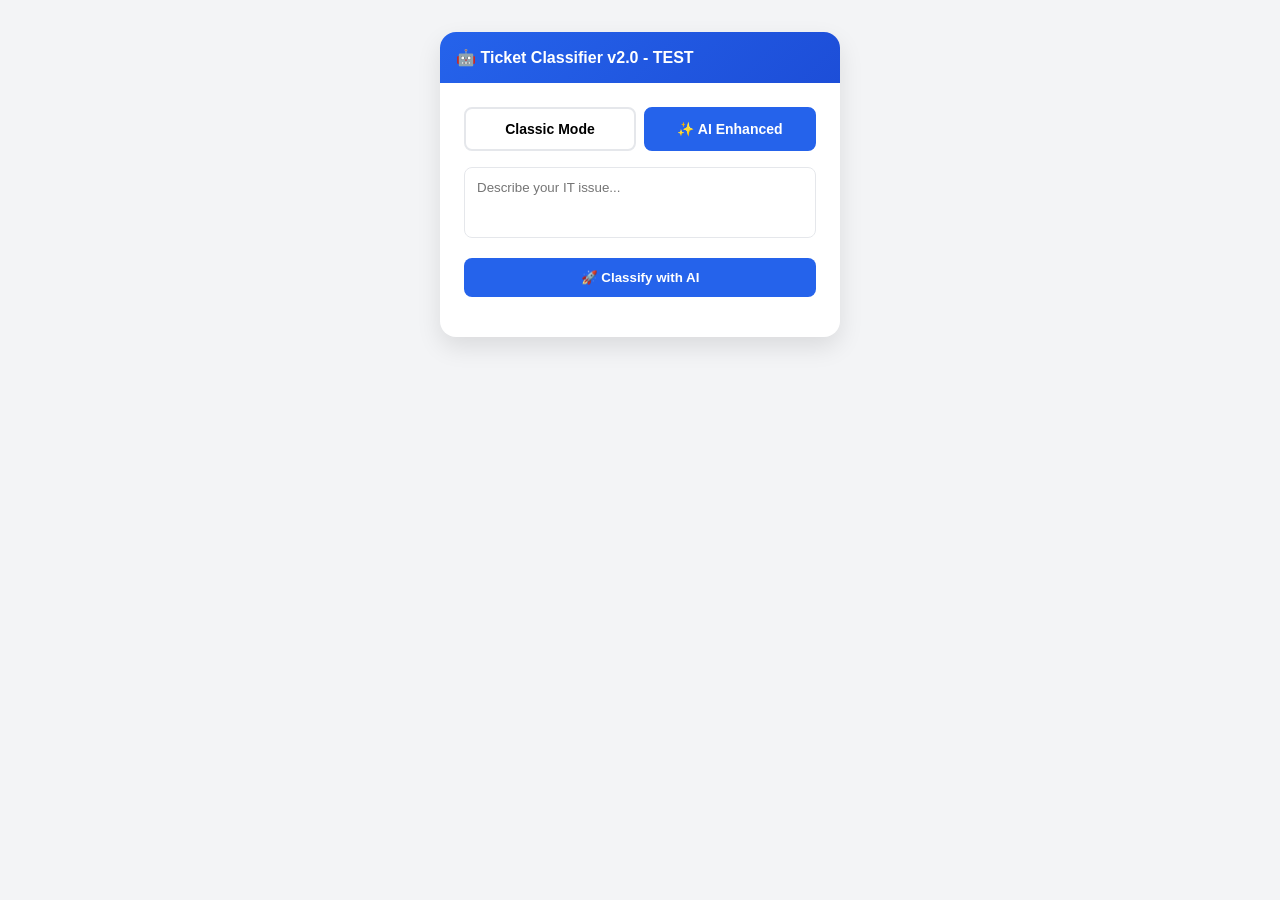
<file: src/templates/test_chatbot.html>
<!DOCTYPE html>
<html lang="en">
<head>
    <meta charset="UTF-8">
    <meta name="viewport" content="width=device-width, initial-scale=1.0">
    <title>AI Chatbot Test</title>
    <style>
        * { margin: 0; padding: 0; box-sizing: border-box; }
        body { font-family: 'Inter', sans-serif; background: #f3f4f6; padding: 2rem; }
        .chatbot { max-width: 400px; margin: 0 auto; background: white; border-radius: 16px; box-shadow: 0 10px 25px rgba(0,0,0,0.1); overflow: hidden; }
        .chatbot-header { background: linear-gradient(135deg, #2563eb, #1d4ed8); color: white; padding: 1rem; font-weight: 600; }
        .chatbot-body { padding: 1.5rem; }
        .mode-buttons { display: flex; gap: 0.5rem; margin-bottom: 1rem; }
        .mode-btn { flex: 1; padding: 0.75rem; border: 2px solid #e5e7eb; border-radius: 8px; background: white; cursor: pointer; font-size: 0.875rem; font-weight: 600; transition: all 0.2s; }
        .mode-btn:hover { background: #f3f4f6; }
        .mode-btn.active { background: #2563eb; color: white; border-color: #2563eb; }
        textarea { width: 100%; padding: 0.75rem; border: 1px solid #e5e7eb; border-radius: 8px; resize: none; font-family: inherit; margin-bottom: 1rem; }
        .btn-send { width: 100%; padding: 0.75rem; background: #2563eb; color: white; border: none; border-radius: 8px; font-weight: 600; cursor: pointer; }
        .btn-send:hover { background: #1d4ed8; }
        .messages { max-height: 300px; overflow-y: auto; margin-top: 1rem; }
        .message { margin-bottom: 1rem; padding: 1rem; background: #f3f4f6; border-radius: 8px; }
        .ai-badge { display: inline-block; padding: 0.25rem 0.75rem; background: #10b981; color: white; border-radius: 4px; font-size: 0.75rem; font-weight: 600; margin-right: 0.5rem; }
    </style>
</head>
<body>
    <div class="chatbot">
        <div class="chatbot-header">
            🤖 Ticket Classifier v2.0 - TEST
        </div>
        <div class="chatbot-body">
            <div class="mode-buttons">
                <button class="mode-btn" id="modeClassic" onclick="setMode('classic')">
                    Classic Mode
                </button>
                <button class="mode-btn active" id="modeAI" onclick="setMode('ai')">
                    ✨ AI Enhanced
                </button>
            </div>
            
            <textarea id="chatInput" rows="3" placeholder="Describe your IT issue..."></textarea>
            
            <button class="btn-send" onclick="sendMessage()">
                <span id="btnText">🚀 Classify with AI</span>
            </button>
            
            <div class="messages" id="messages"></div>
        </div>
    </div>

    <script>
        let currentMode = 'ai';
        
        function setMode(mode) {
            currentMode = mode;
            
            // Update button styles
            document.getElementById('modeClassic').classList.toggle('active', mode === 'classic');
            document.getElementById('modeAI').classList.toggle('active', mode === 'ai');
            
            // Update button text
            document.getElementById('btnText').textContent = 
                mode === 'ai' ? '🚀 Classify with AI' : '📊 Classify';
            
            alert(`Mode changed to: ${mode.toUpperCase()}`);
        }
        
        async function sendMessage() {
            const input = document.getElementById('chatInput');
            const text = input.value.trim();
            
            if (!text) {
                alert('Please enter a ticket description');
                return;
            }
            
            // Show message
            const messagesDiv = document.getElementById('messages');
            messagesDiv.innerHTML = `
                <div class="message">
                    <div><strong>📝 Your Ticket:</strong></div>
                    <div>${text}</div>
                    <div style="margin-top: 1rem;">
                        <span class="ai-badge">${currentMode === 'ai' ? 'AI MODE' : 'CLASSIC'}</span>
                        <span style="font-size: 0.875rem;">Processing...</span>
                    </div>
                </div>
            `;
            
            try {
                const response = await fetch('/api/classify-with-ai', {
                    method: 'POST',
                    headers: {'Content-Type': 'application/json'},
                    body: JSON.stringify({ text })
                });
                
                const result = await response.json();
                
                // Show result
                messagesDiv.innerHTML += `
                    <div class="message" style="background: linear-gradient(135deg, #667eea 0%, #764ba2 100%); color: white;">
                        <div><strong>✅ AI Analysis:</strong></div>
                        <div style="margin-top: 0.5rem;">
                            <div>📁 Category: <strong>${result.category}</strong></div>
                            <div>🎯 Confidence: <strong>${(result.confidence * 100).toFixed(1)}%</strong></div>
                            <div>😊 Sentiment: <strong>${result.sentiment}</strong></div>
                            <div>🔥 Priority: <strong>${result.priority}</strong></div>
                            <div>👥 Route to: <strong>${result.route_to}</strong></div>
                            <div>⏱️ SLA: <strong>${result.sla_description}</strong></div>
                        </div>
                    </div>
                `;
                
                input.value = '';
            } catch (error) {
                messagesDiv.innerHTML += `
                    <div class="message" style="background: #fee2e2; color: #991b1b;">
                        <strong>❌ Error:</strong> ${error.message}
                    </div>
                `;
            }
        }
        
        // Test on load
        console.log('✅ AI Chatbot loaded successfully!');
        console.log('setMode function:', typeof setMode);
    </script>
</body>
</html>
</file>
